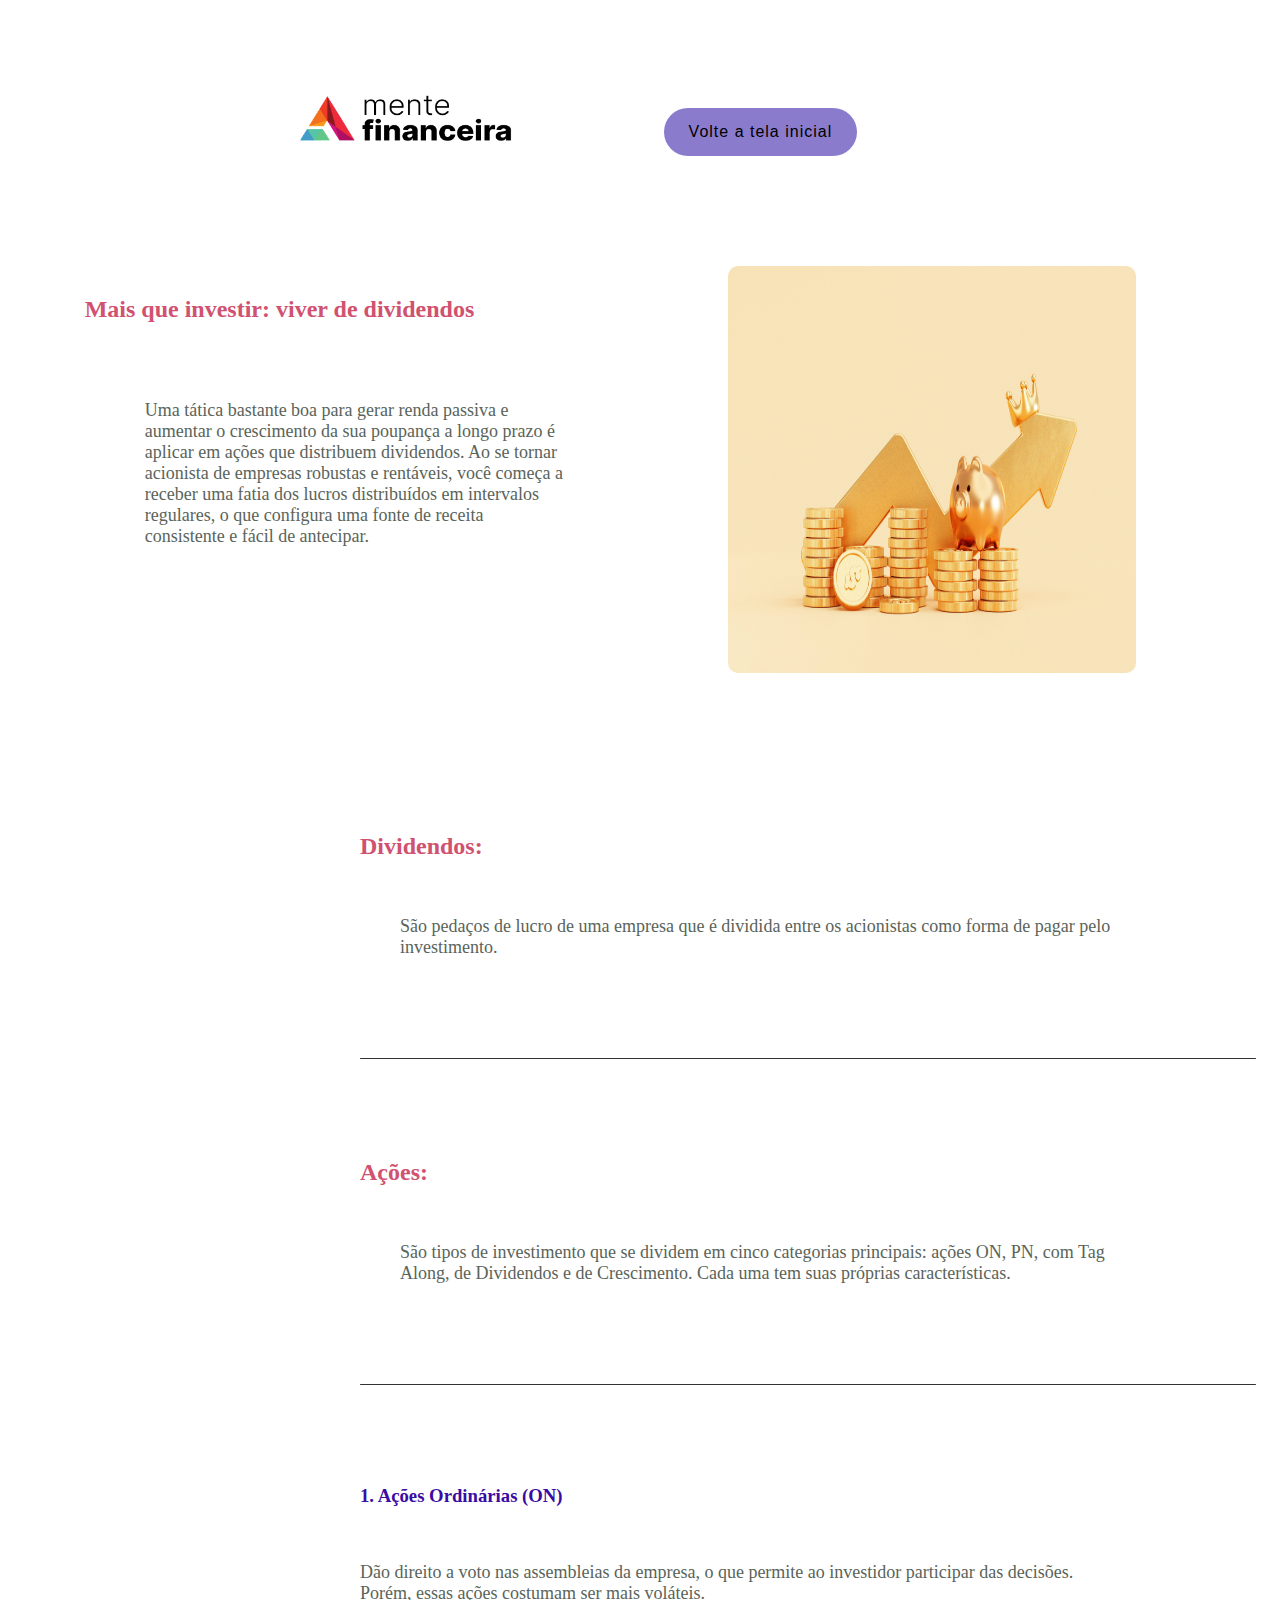
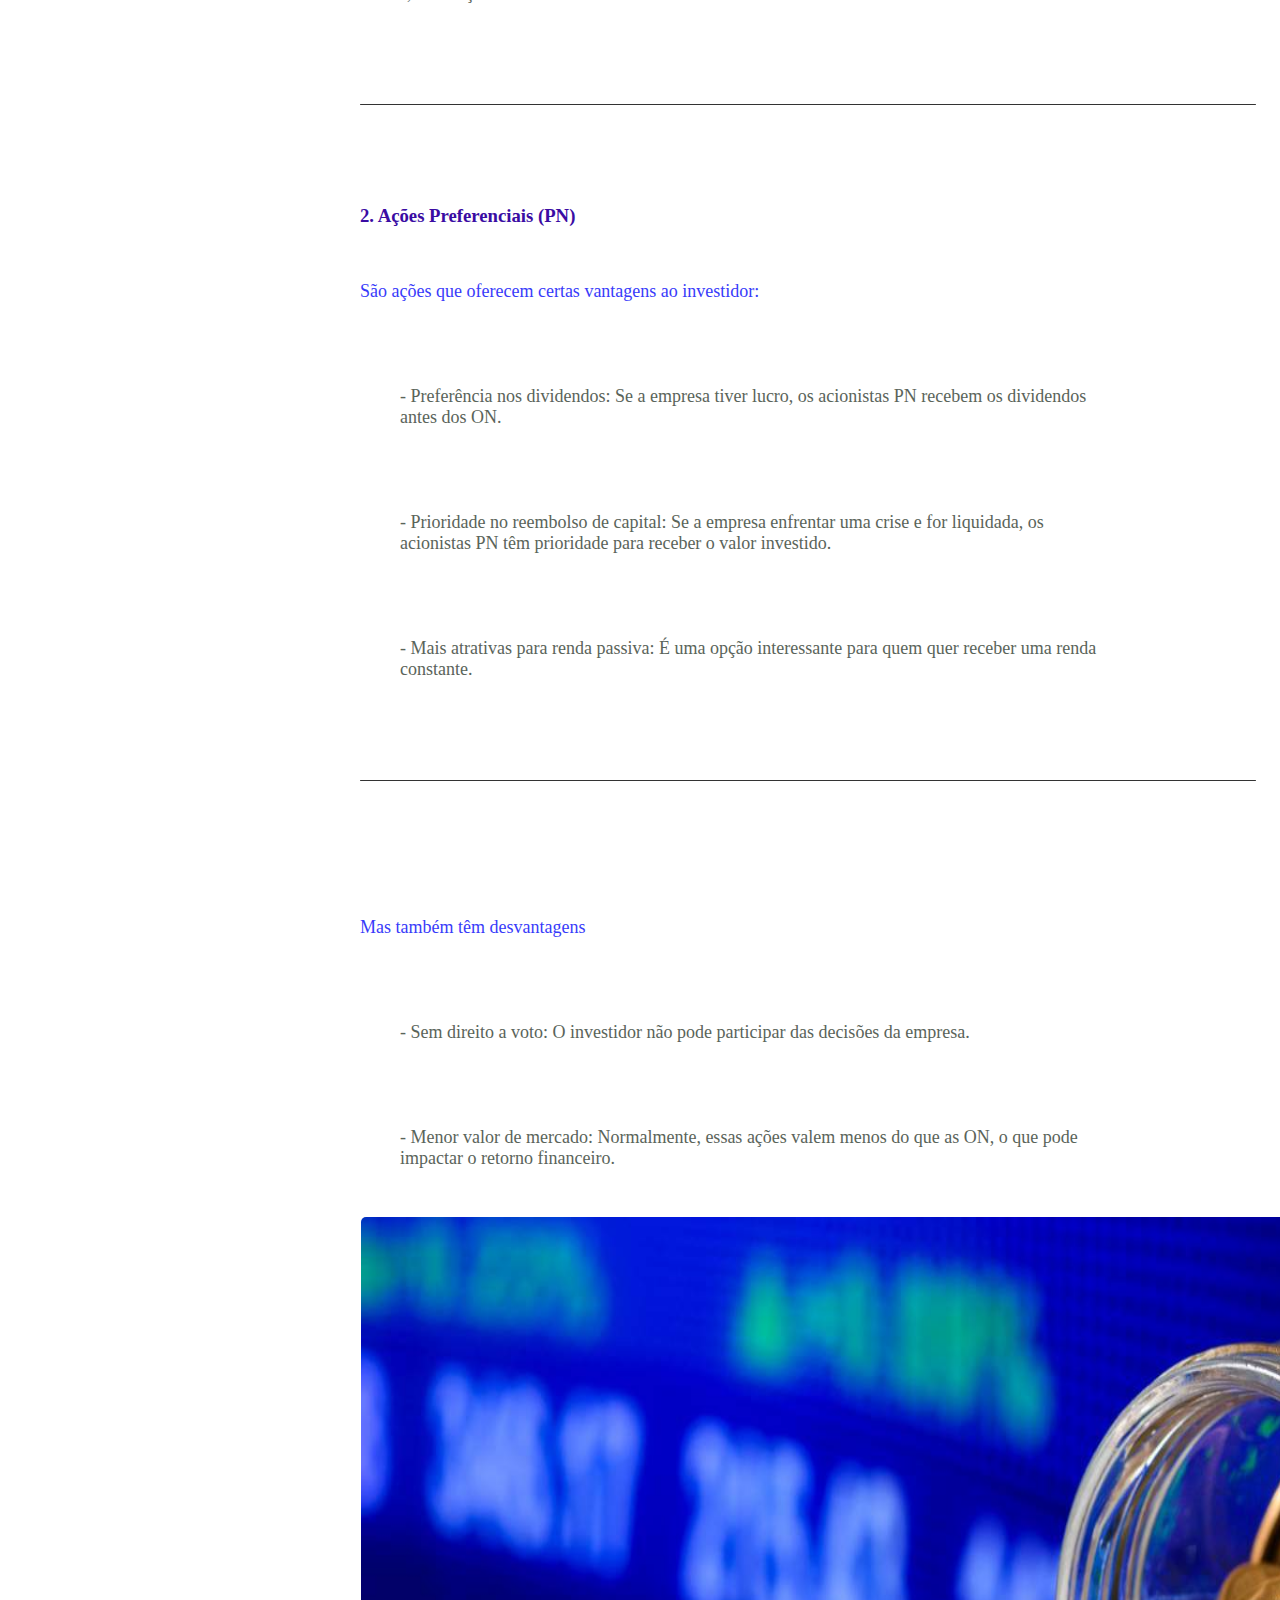
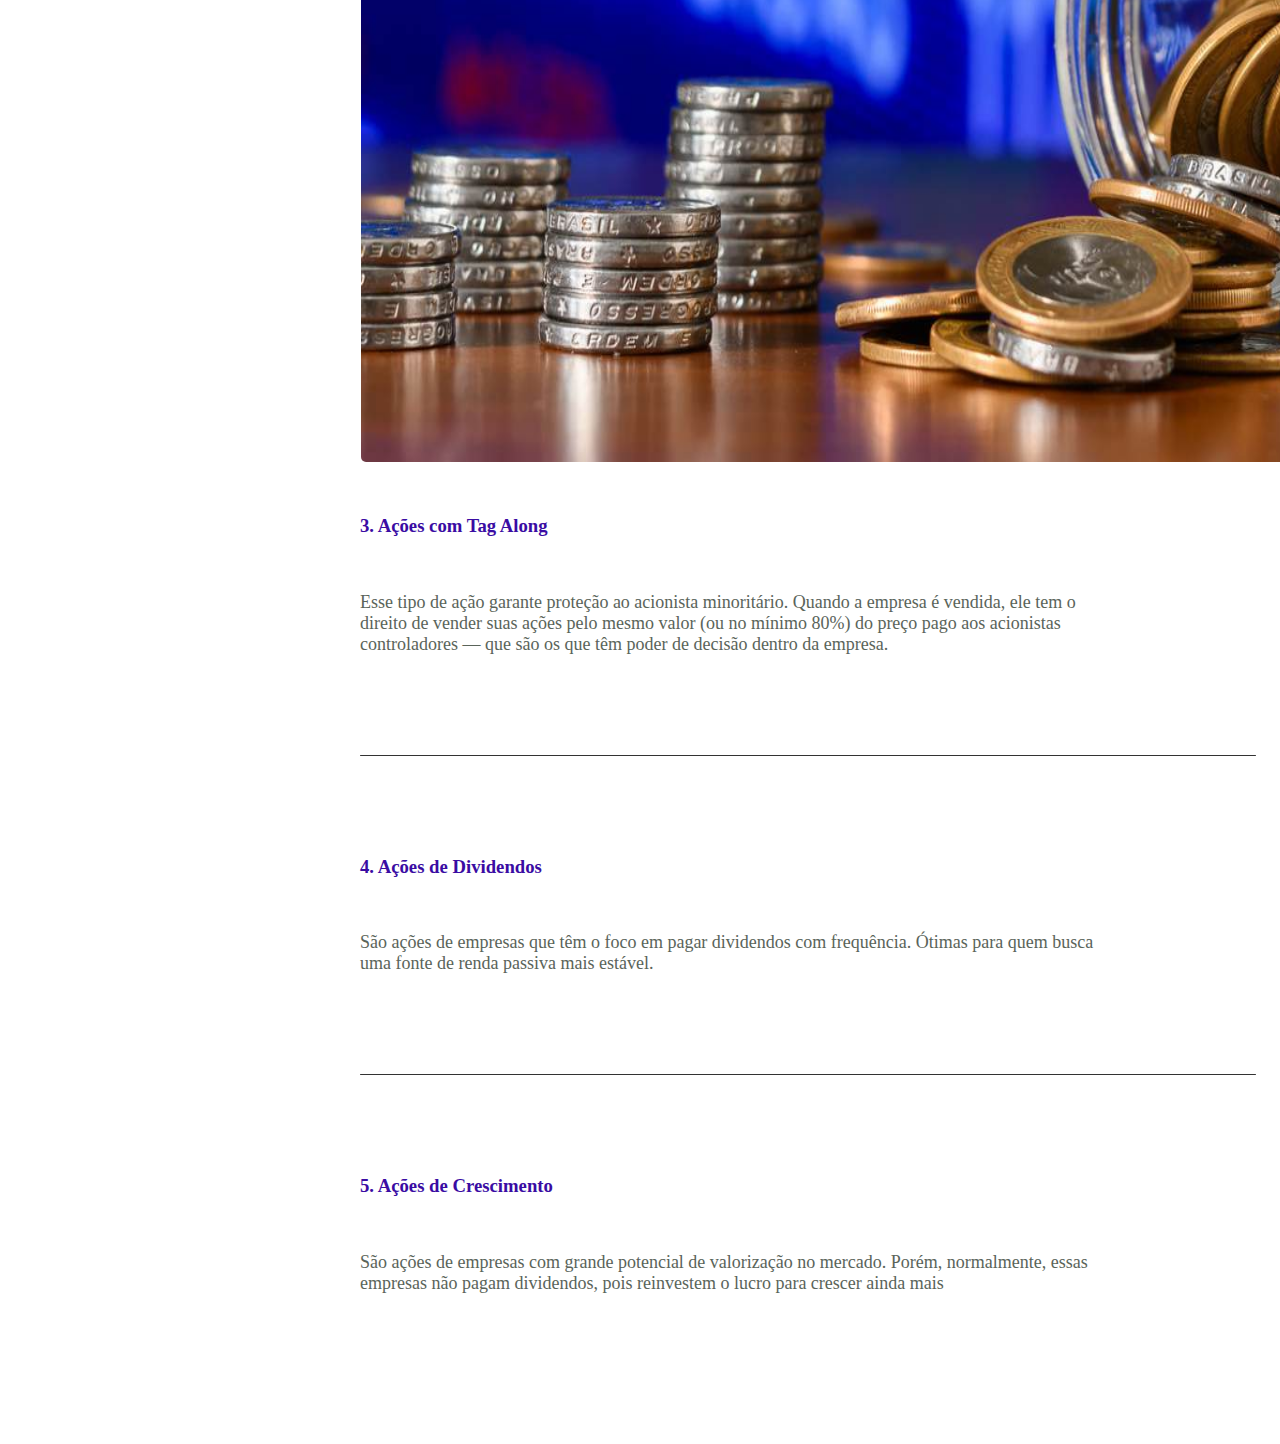
<file: actionAndDividends.html>
<!DOCTYPE html>
<html lang="en">
<head>
  <meta charset="UTF-8">
  <meta name="viewport" content="width=device-width, initial-scale=1.0">
  <title>Educacão Financeira - Ações e Dividendos</title>
  <link rel="stylesheet" href="actionAndDividends.css">
</head>
<body>
  <header>
    <img src="imagens/Group 3.png" alt="Logo" id="logo">
    <div id="menu">
      <div class="buttons">
        <form action="index.html" method="get">
          <button type="submit" id="backButton">Volte a tela inicial</button>
        </form>
    </div>
  </header>

  <div id="introduction">
    <div>
      <h2 id="introductionTitle">Mais que investir: viver de dividendos</h2>
    
        <h4>Uma tática bastante boa para gerar renda passiva
            e aumentar o crescimento da sua poupança a longo
            prazo é aplicar em ações que distribuem dividendos.
            Ao se tornar acionista de empresas robustas e rentáveis,
            você começa a receber uma fatia dos lucros distribuídos
            em intervalos regulares, o que configura uma fonte de
            receita consistente e fácil de antecipar.
        </h4>
    </div>

 
   <img id="introductionIMG" src="imagens/ActionAndDividends.jpg" alt="Educacão financeira">

  </div>

  <div>
    <h2 id="dividends">Dividendos:</h2>
    <ul>
      <li>São pedaços de lucro de uma empresa que é dividida entre os acionistas como forma de pagar pelo investimento.</li>
    </ul>

    <hr>

      <h2 id="actions">Ações:</h2>
      <ul>
      <li>
        São tipos de investimento que se dividem em cinco categorias principais: ações ON, PN, com Tag Along, de Dividendos
        e de Crescimento. Cada uma tem suas próprias características.
      </li>
    </ul>
    
      <hr>

      <h3>1. Ações Ordinárias (ON)</h3> 
      <li>Dão direito a voto nas assembleias da empresa, o que permite ao investidor participar das decisões. Porém, essas ações costumam ser mais voláteis.</li>

      <hr>

      <h3>2. Ações Preferenciais (PN)</h3>
      <li class="action">São ações que oferecem certas vantagens ao investidor:</li>
      <ul>
        <li>- Preferência nos dividendos: Se a empresa tiver lucro, os acionistas PN recebem os dividendos antes dos ON.</li>

        <li>- Prioridade no reembolso de capital: Se a empresa enfrentar uma crise e for liquidada, os acionistas PN têm prioridade para receber o valor investido.</li>

        <li>- Mais atrativas para renda passiva: É uma opção interessante para quem quer receber uma renda constante.</li>
      </ul>

      <hr>

      <li class="action">Mas também têm desvantagens</li>
      <ul>
        <li>- Sem direito a voto: O investidor não pode participar das decisões da empresa.</li>

        <li>- Menor valor de mercado: Normalmente, essas ações valem menos do que as ON, o que pode impactar o retorno financeiro.</li>
      </ul>

          <img id="contentIMG" src="imagens/ActionAndDividends2.jpg" alt="Pague as dívidas">
        
      <h3>3. Ações com Tag Along</h3>
      <li>Esse tipo de ação garante proteção ao acionista minoritário. Quando a empresa é vendida, ele tem o direito de vender
          suas ações pelo mesmo valor (ou no mínimo 80%) do preço pago aos acionistas controladores — que são os que têm poder
          de decisão dentro da empresa.</li>

          <hr>

        <h3>4. Ações de Dividendos</h3>
        <li>São ações de empresas que têm o foco em pagar dividendos com frequência. Ótimas para quem busca uma fonte de renda
            passiva mais estável.</li>

            <hr>

        <h3>5. Ações de Crescimento</h3>
        <li>São ações de empresas com grande potencial de valorização no mercado. Porém, normalmente, essas empresas não pagam dividendos,
            pois reinvestem o lucro para crescer ainda mais</li>
  </div>
</body>
</html>
</file>
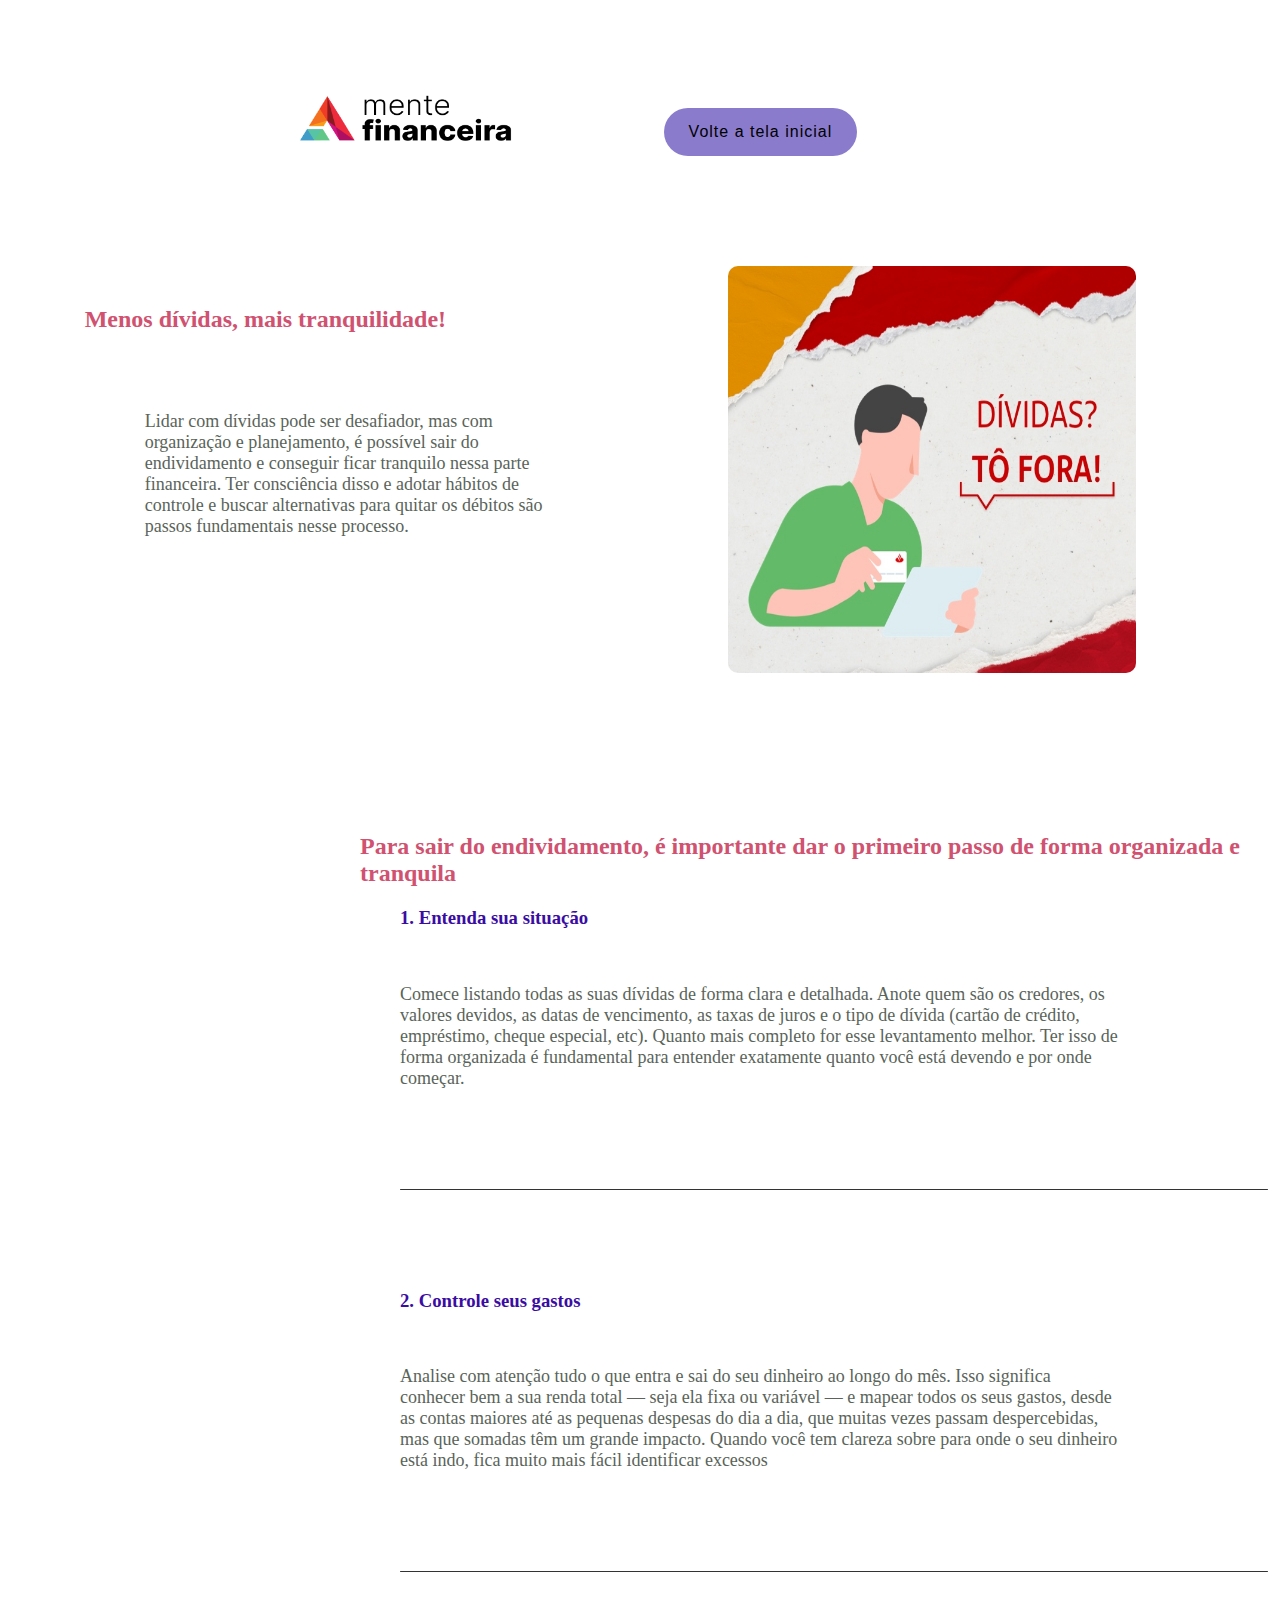
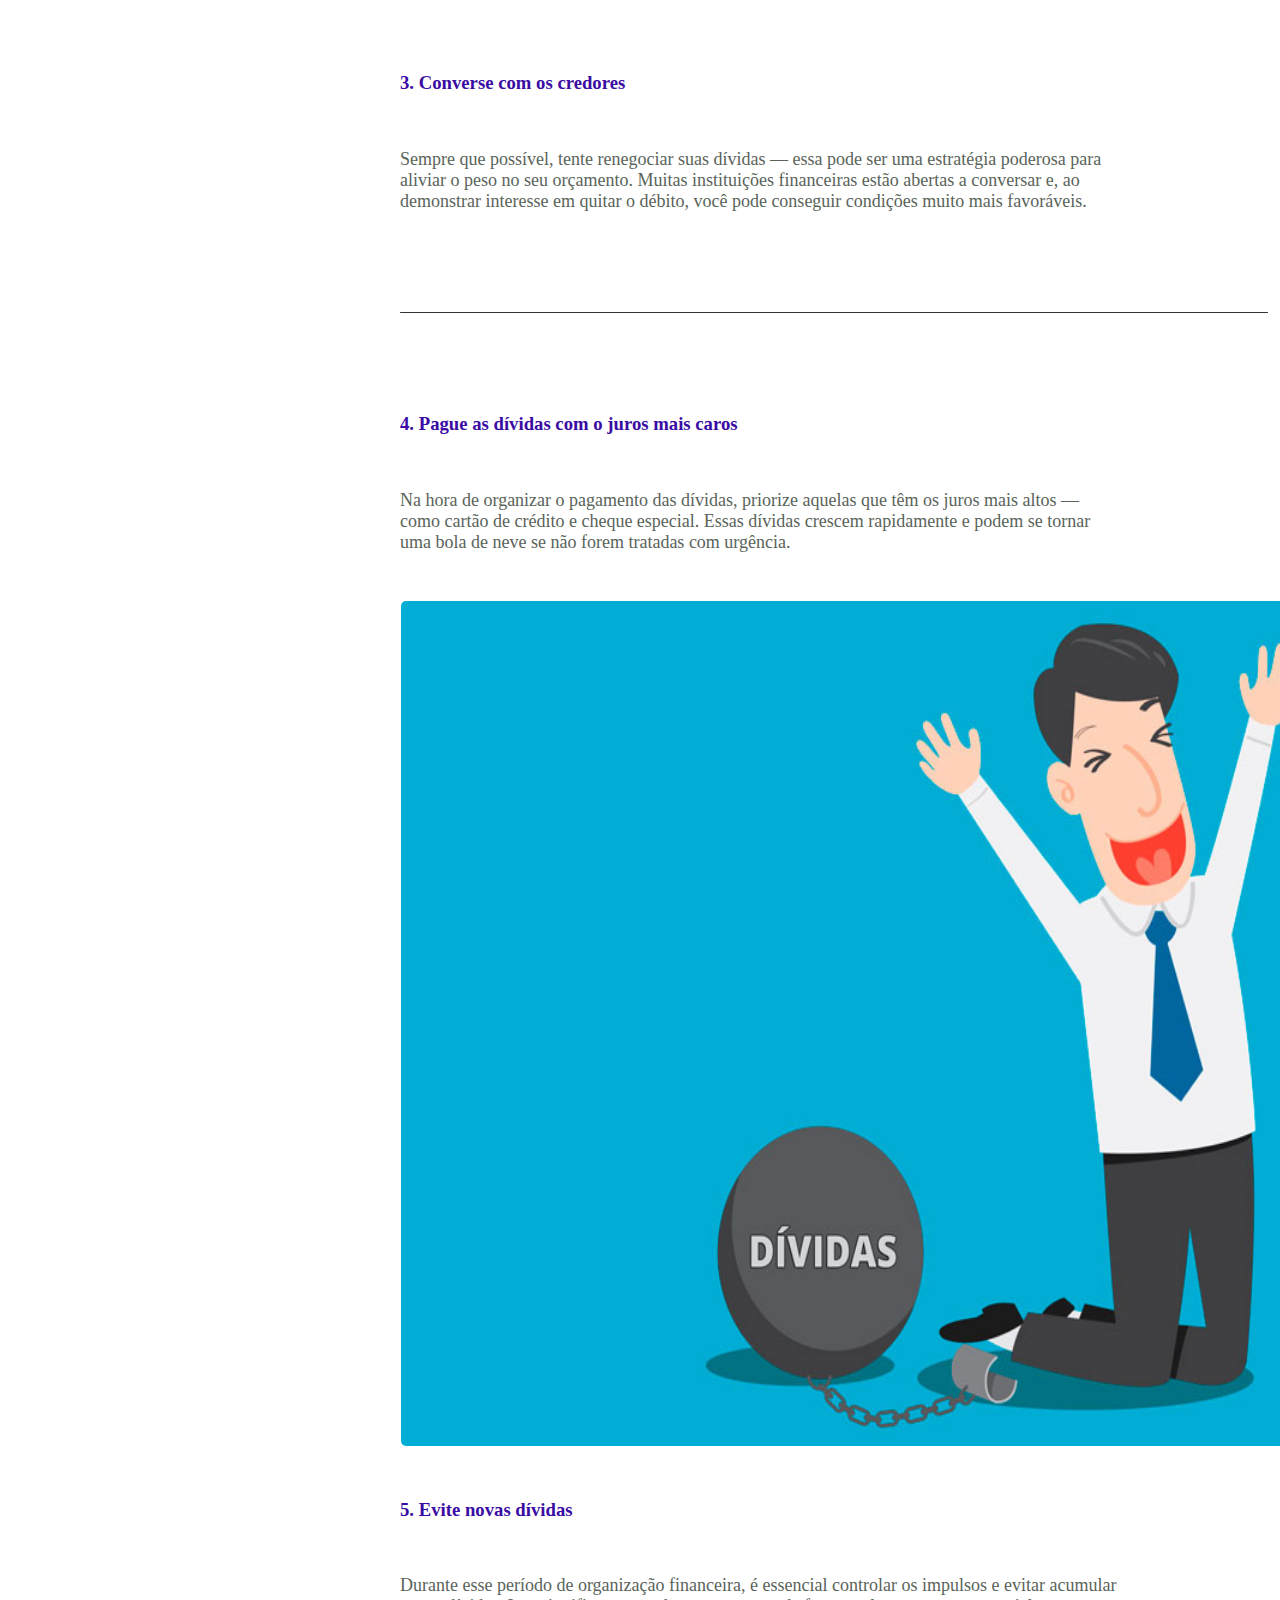
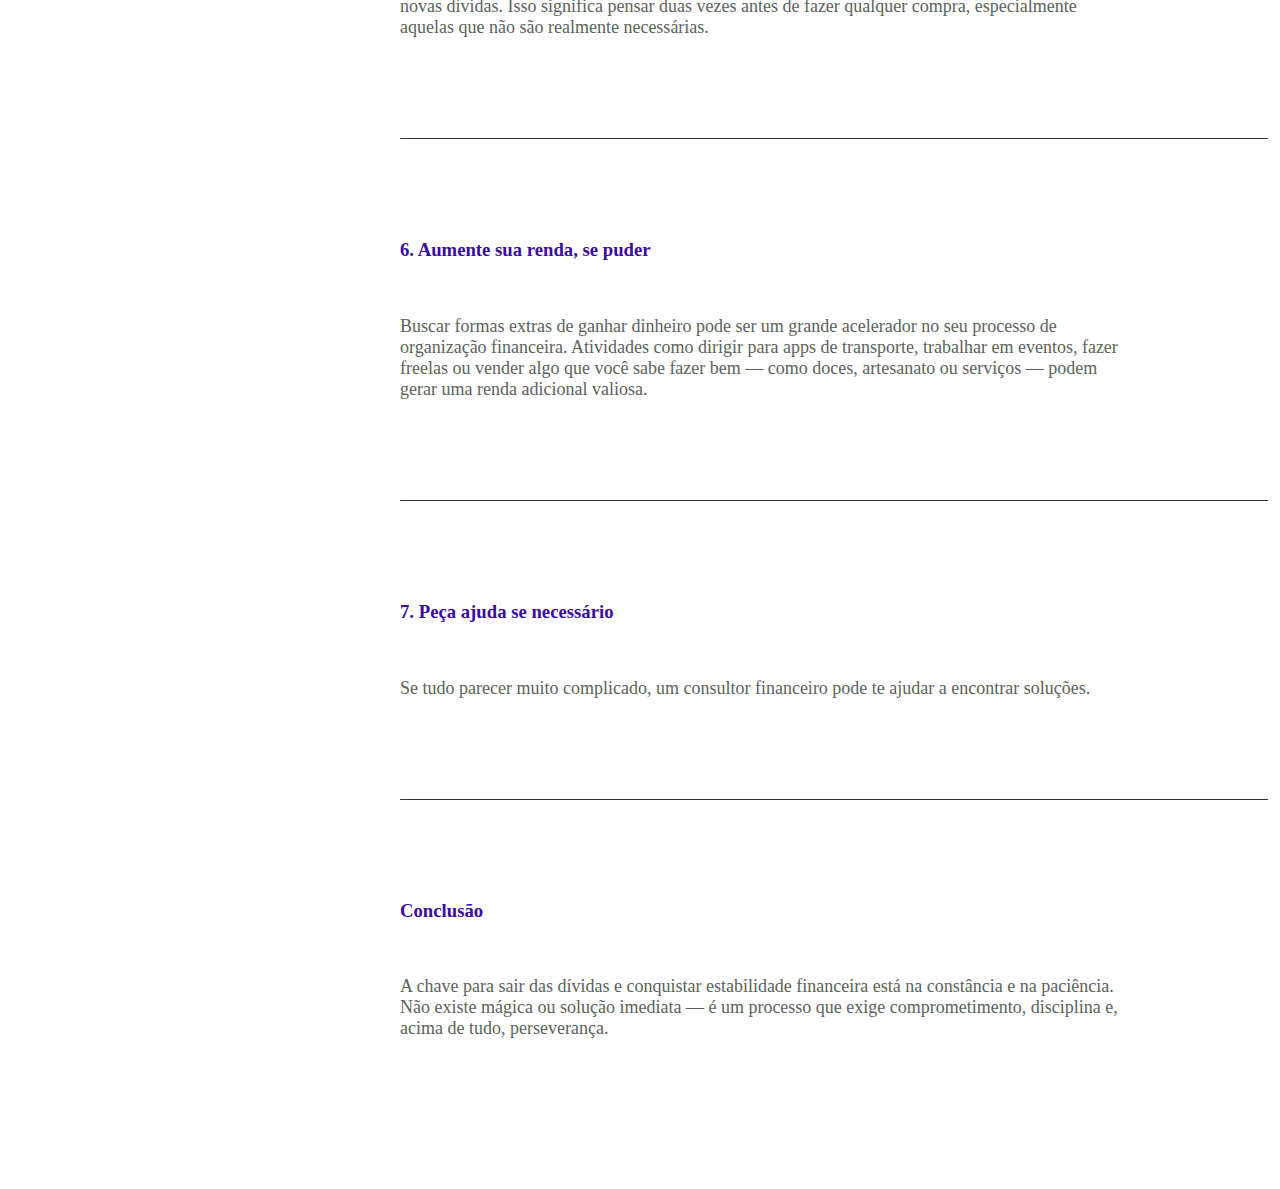
<file: dívidas.html>
<!DOCTYPE html>
<html lang="en">
<head>
  <meta charset="UTF-8">
  <meta name="viewport" content="width=device-width, initial-scale=1.0">
  <title>Educacão Financeira - Saia das dívidas</title>
  <link rel="stylesheet" href="dívidas.css">
</head>
<body>
  <header>
    <img src="imagens/Group 3.png" alt="Logo" id="logo">
    <div id="menu">
      <div class="buttons">
        <form action="index.html" method="get">
          <button type="submit" id="backButton">Volte a tela inicial</button>
        </form>
    </div>
  </header>

  <div id="introduction">
    <div>
      <h2 id="introductionTitle">Menos dívidas, mais tranquilidade!</h2>
    
        <h4>Lidar com dívidas pode ser desafiador, mas com organização e planejamento, 
            é possível sair do endividamento e conseguir ficar tranquilo nessa parte financeira.
            Ter consciência disso e adotar hábitos de controle e buscar alternativas
            para quitar os débitos são passos fundamentais nesse processo.
        </h4>
    </div>

 
   <img id="introductionIMG" src="imagens/IMG - Dívidas.jpg" alt="Educacão financeira">
  </div>

  <div>
    <h2 id="dívidas">Para sair do endividamento, é importante dar o primeiro passo de forma organizada e tranquila</h2>
    <ul>
      <h3>1. Entenda sua situação</h3>
      <li>Comece listando todas as suas dívidas de forma clara e detalhada. Anote quem são os credores, os valores devidos,
          as datas de vencimento, as taxas de juros e o tipo de dívida (cartão de crédito, empréstimo, cheque especial, etc).
          Quanto mais completo for esse levantamento melhor. Ter isso de forma organizada é fundamental para entender exatamente
          quanto você está devendo e por onde começar.</li>

      <hr>

      <h3>2. Controle seus gastos</h3> 
      <li>Analise com atenção tudo o que entra e sai do seu dinheiro ao longo do mês. Isso significa conhecer bem a sua renda total
          — seja ela fixa ou variável — e mapear todos os seus gastos, desde as contas maiores até as pequenas despesas do dia a dia,
          que muitas vezes passam despercebidas, mas que somadas têm um grande impacto. Quando você tem clareza sobre para onde o seu
          dinheiro está indo, fica muito mais fácil identificar excessos

      </li>

      <hr>

      <h3>3. Converse com os credores</h3> 
      <li>Sempre que possível, tente renegociar suas dívidas — essa pode ser uma estratégia poderosa para aliviar o peso no seu orçamento.
          Muitas instituições financeiras estão abertas a conversar e, ao demonstrar interesse em quitar o débito, você pode conseguir condições muito mais favoráveis.</li>

          <hr>

      <h3>4. Pague as dívidas com o juros mais caros</h3>
      <li>Na hora de organizar o pagamento das dívidas, priorize aquelas que têm os juros mais altos — como cartão de crédito e cheque
          especial. Essas dívidas crescem rapidamente e podem se tornar uma bola de neve se não forem tratadas com urgência.</li>

          <img id="contentIMG" src="imagens/IMG - Dívidas2.jpg" alt="Pague as dívidas">
        
      <h3>5. Evite novas dívidas</h3>
      <li>Durante esse período de organização financeira, é essencial controlar os impulsos e evitar acumular novas dívidas.
          Isso significa pensar duas vezes antes de fazer qualquer compra, especialmente aquelas que não são realmente necessárias. </li>

          <hr>

        <h3>6. Aumente sua renda, se puder</h3>
        <li>Buscar formas extras de ganhar dinheiro pode ser um grande acelerador no seu processo de organização financeira.
            Atividades como dirigir para apps de transporte, trabalhar em eventos, fazer freelas ou vender algo que você sabe
            fazer bem — como doces, artesanato ou serviços — podem gerar uma renda adicional valiosa.</li>

            <hr>

        <h3>7. Peça ajuda se necessário</h3>
        <li>Se tudo parecer muito complicado, um consultor financeiro pode te ajudar a encontrar soluções.</li>

        <hr>
        
        <h3 id="conclusion">Conclusão</h3>
        <li>A chave para sair das dívidas e conquistar estabilidade financeira está na constância e na paciência.
            Não existe mágica ou solução imediata — é um processo que exige comprometimento, disciplina e, acima de tudo,
            perseverança.</li>
    </ul>
  </div>
</body>
</html>
</file>
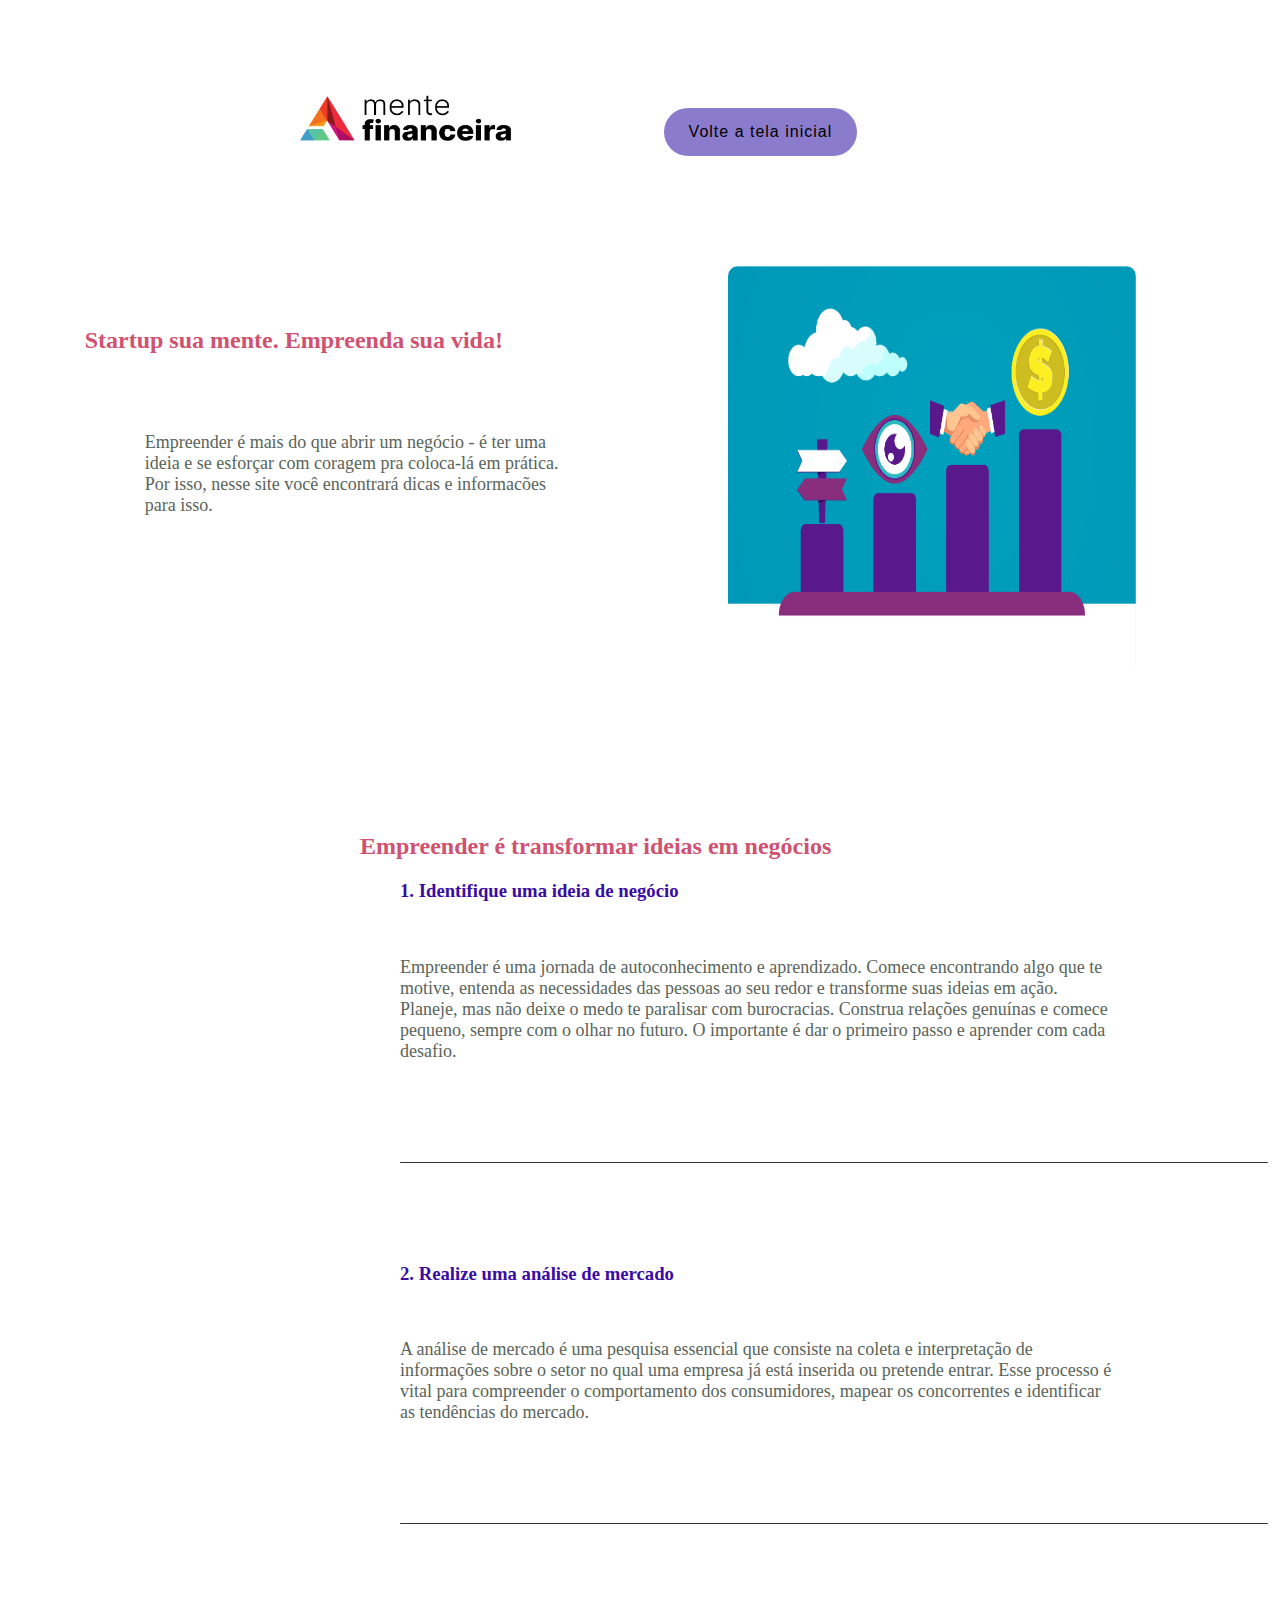
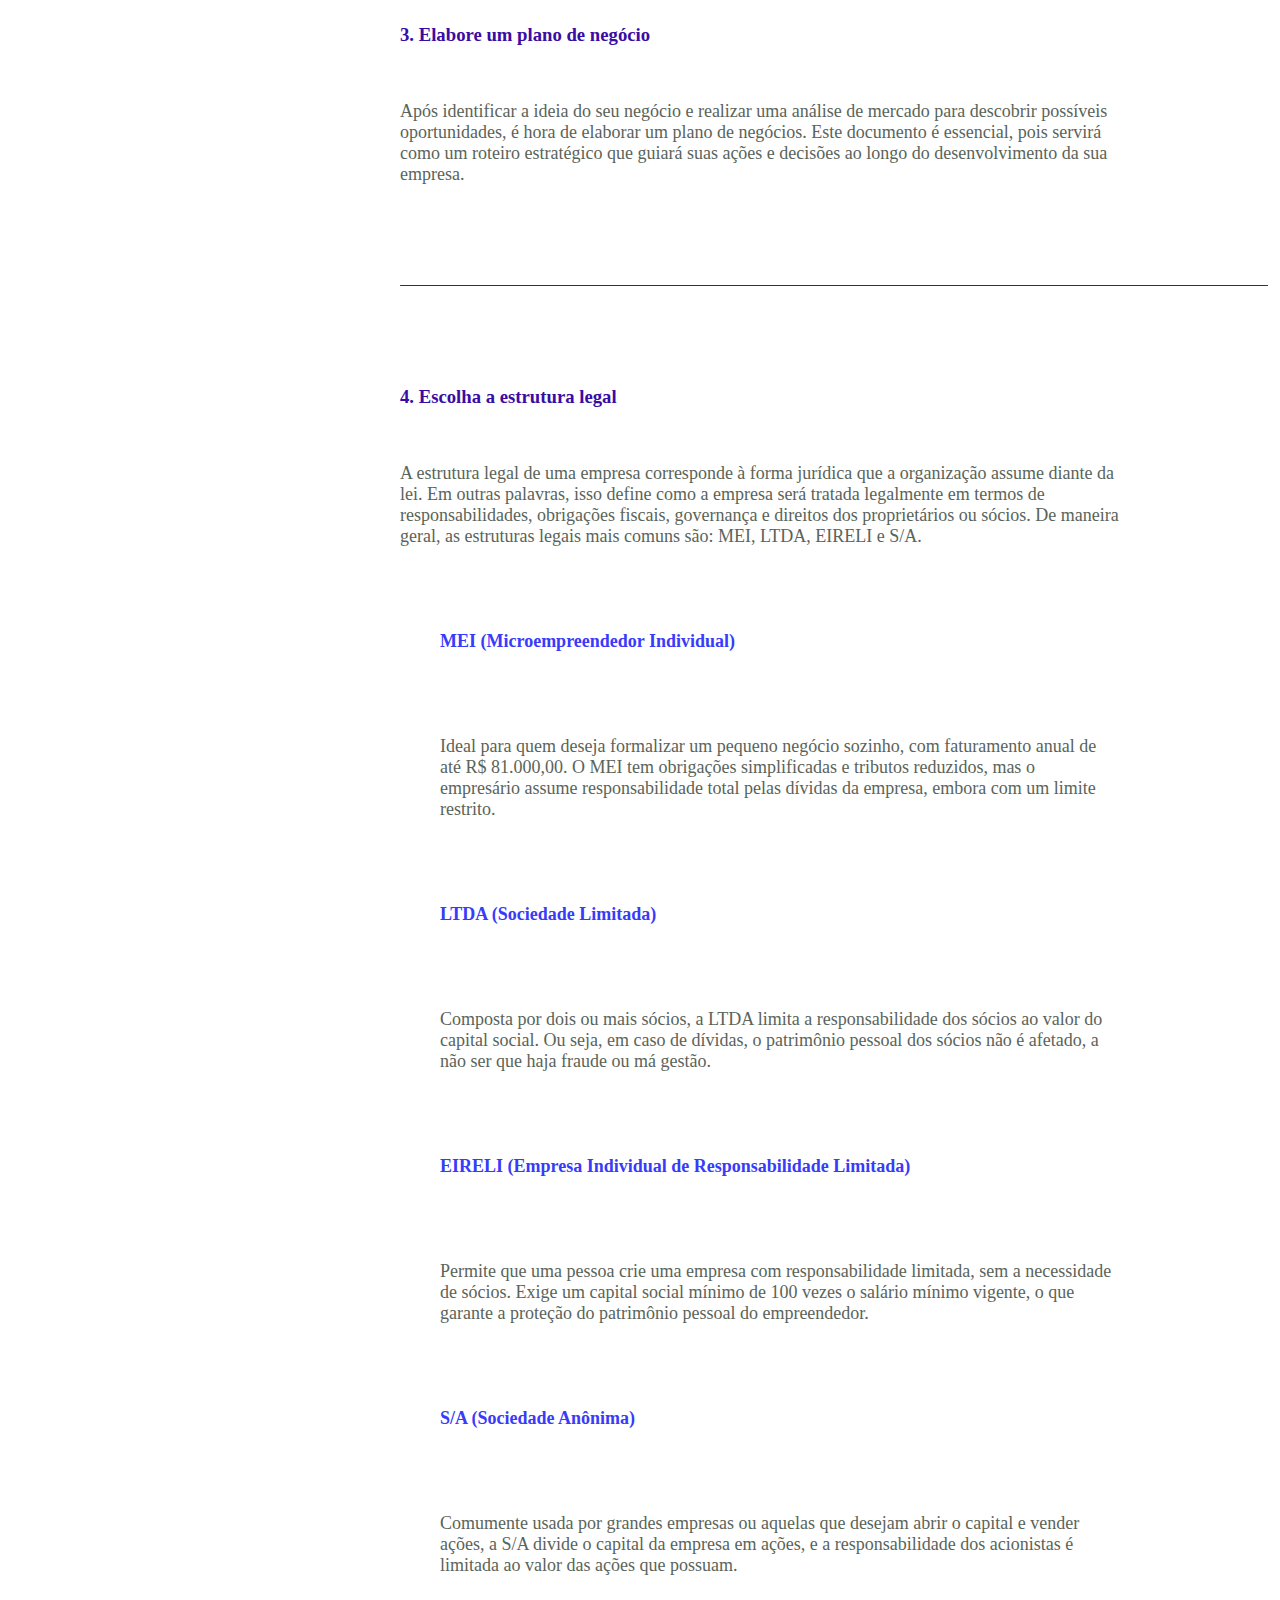
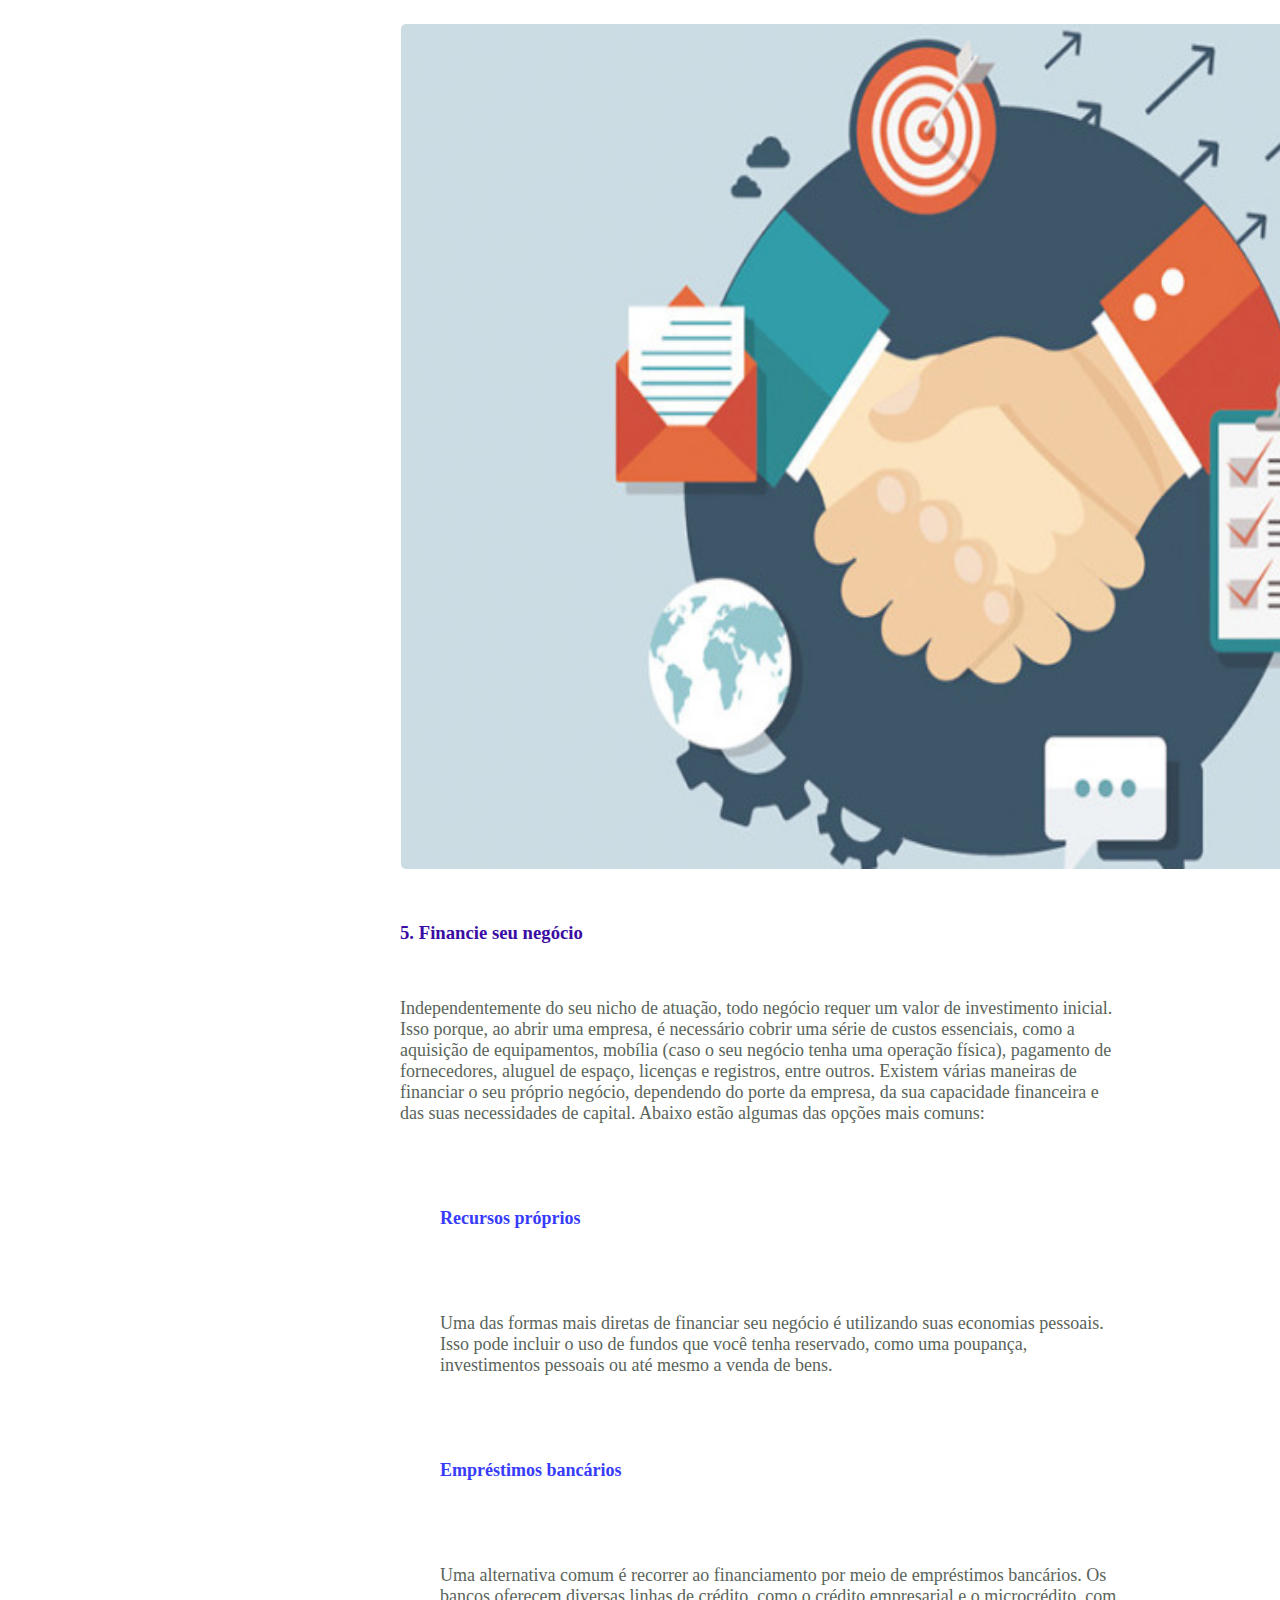
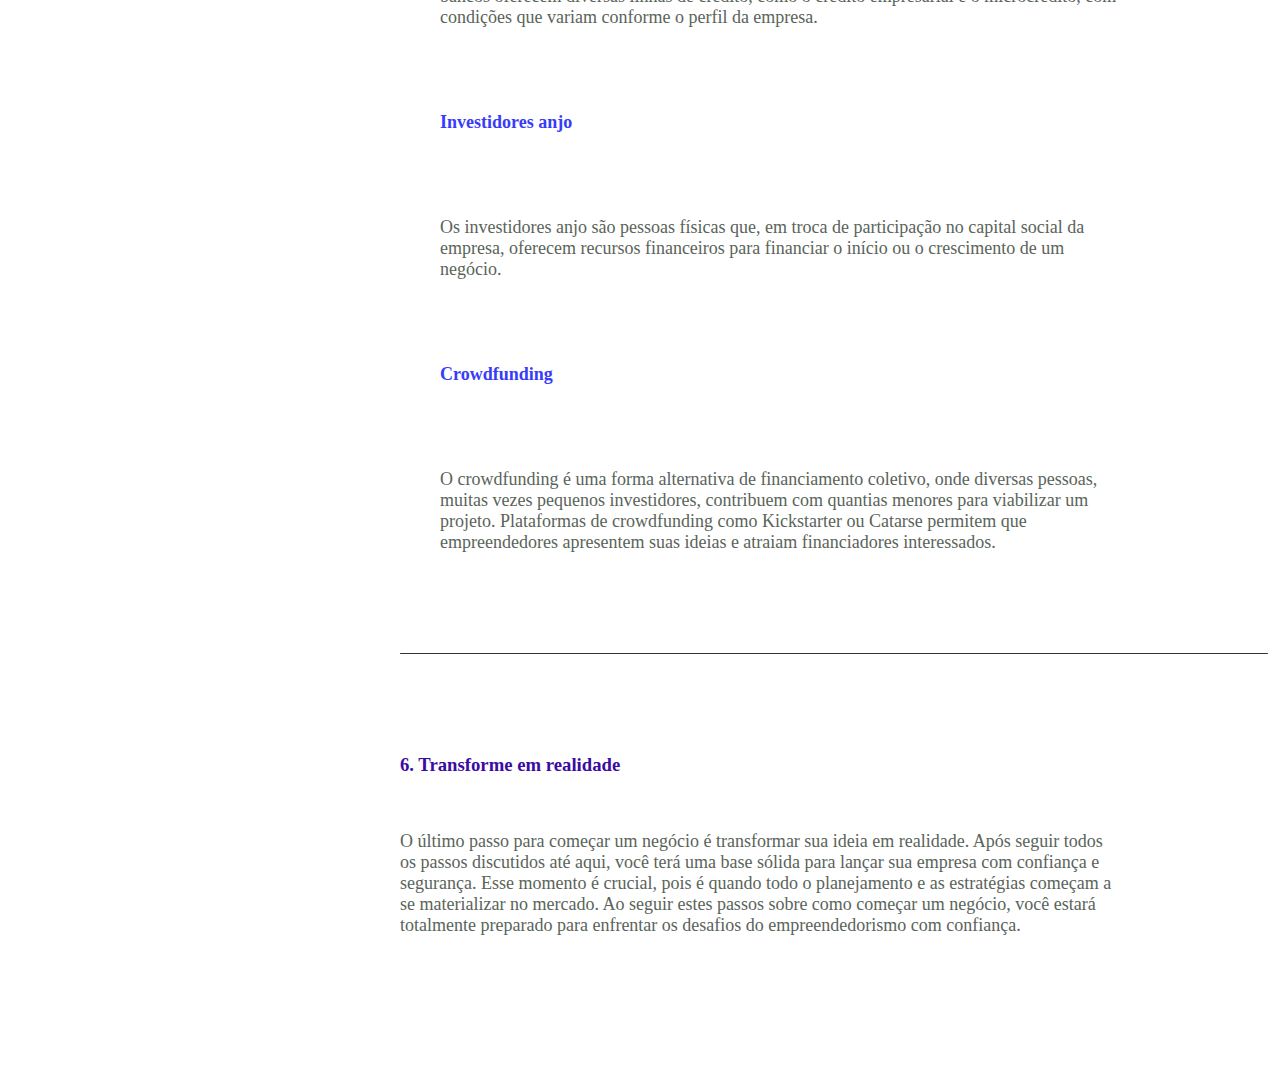
<file: enterprise.html>
<!DOCTYPE html>
<html lang="en">
<head>
  <meta charset="UTF-8">
  <meta name="viewport" content="width=device-width, initial-scale=1.0">
  <title>Educacão Financeira - Empreender</title>
  <link rel="stylesheet" href="enterprise.css">
</head>
<body>
  <header>
    <img src="imagens/Group 3.png" alt="Logo" id="logo">
    <div id="menu">
      <div class="buttons">
        <form action="index.html" method="get">
          <button type="submit" id="backButton">Volte a tela inicial</button>
        </form>
    </div>
  </header>

  <div id="introduction">
    <div>
      <h2 id="introductionTitle">Startup sua mente. Empreenda sua vida!</h2>
    
        <h4>
          Empreender é mais do que abrir um negócio - é ter uma ideia e se esforçar com coragem
          pra coloca-lá em prática. Por isso, nesse site você encontrará dicas e informacões para
          isso.
        </h4>
    </div>

 
   <img id="introductionIMG" src="imagens/Enterprise - IMG2.jpg" alt="Educacão financeira">
  </div>

  <div>
    <h2 id="enterprise">Empreender é transformar ideias em negócios</h2>
    <ul>
      <h3>1. Identifique uma ideia de negócio</h3>
      <li>Empreender é uma jornada de autoconhecimento e aprendizado. Comece encontrando algo que te motive,
          entenda as necessidades das pessoas ao seu redor e transforme suas ideias em ação. Planeje, mas não
          deixe o medo te paralisar com burocracias. Construa relações genuínas e comece pequeno, sempre com o
          olhar no futuro. O importante é dar o primeiro passo e aprender com cada desafio.</li>

      <hr>

      <h3>2. Realize uma análise de mercado</h3> 
      <li>A análise de mercado é uma pesquisa essencial que consiste na coleta e interpretação de informações sobre
          o setor no qual uma empresa já está inserida ou pretende entrar. Esse processo é vital para compreender o
          comportamento dos consumidores, mapear os concorrentes e identificar as tendências do mercado.</li>

      <hr>

      <h3>3. Elabore um plano de negócio</h3> 
      <li>Após identificar a ideia do seu negócio e realizar uma análise de mercado para descobrir possíveis oportunidades,
          é hora de elaborar um plano de negócios. Este documento é essencial, pois servirá como um roteiro estratégico que
          guiará suas ações e decisões ao longo do desenvolvimento da sua empresa.</li>

      <hr>

      <h3>4. Escolha a estrutura legal</h3>
      <li>A estrutura legal de uma empresa corresponde à forma jurídica que a organização assume diante da lei.
          Em outras palavras, isso define como a empresa será tratada legalmente em termos de responsabilidades,
          obrigações fiscais, governança e direitos dos proprietários ou sócios. De maneira geral, as estruturas
          legais mais comuns são: MEI, LTDA, EIRELI e S/A.</li>
      <ul>
        <h4 class="SubTítulo">MEI (Microempreendedor Individual)</h4>
        <li>Ideal para quem deseja formalizar um pequeno negócio sozinho, com faturamento anual de até R$ 81.000,00.
            O MEI tem obrigações simplificadas e tributos reduzidos, mas o empresário assume responsabilidade total
            pelas dívidas da empresa, embora com um limite restrito.</li>

        <h4 class="SubTítulo">LTDA (Sociedade Limitada)</h4>
        <li>Composta por dois ou mais sócios, a LTDA limita a responsabilidade dos sócios ao valor do capital social.
            Ou seja, em caso de dívidas, o patrimônio pessoal dos sócios não é afetado, a não ser que haja fraude ou
            má gestão.</li>

        <h4 class="SubTítulo">EIRELI (Empresa Individual de Responsabilidade Limitada)</h4>
        <li>Permite que uma pessoa crie uma empresa com responsabilidade limitada, sem a necessidade de sócios.
            Exige um capital social mínimo de 100 vezes o salário mínimo vigente, o que garante a proteção do
            patrimônio pessoal do empreendedor.</li>

        <h4 class="SubTítulo">S/A (Sociedade Anônima)</h4>
        <li>Comumente usada por grandes empresas ou aquelas que desejam abrir o capital e vender ações, a S/A
            divide o capital da empresa em ações, e a responsabilidade dos acionistas é limitada ao valor das
            ações que possuam.</li>
      </ul>

          <img id="contentIMG" src="imagens/IMG - Enterprise.jpeg" alt="Empreenda">
        
      <h3>5. Financie seu negócio</h3>
      <li>Independentemente do seu nicho de atuação, todo negócio requer um valor de investimento inicial. Isso
          porque, ao abrir uma empresa, é necessário cobrir uma série de custos essenciais, como a aquisição de
          equipamentos, mobília (caso o seu negócio tenha uma operação física), pagamento de fornecedores, aluguel
          de espaço, licenças e registros, entre outros.  Existem várias maneiras de financiar o seu próprio negócio,
          dependendo do porte da empresa, da sua capacidade financeira e das suas necessidades de capital. Abaixo estão
          algumas das opções mais comuns:</li>
      <ul>
        <h4 class="SubTítulo">Recursos próprios</h4>
        <li>Uma das formas mais diretas de financiar seu negócio é utilizando suas economias pessoais. Isso pode incluir
            o uso de fundos que você tenha reservado, como uma poupança, investimentos pessoais ou até mesmo a venda de bens.</li>

        <h4 class="SubTítulo">Empréstimos bancários</h4>
        <li>Uma alternativa comum é recorrer ao financiamento por meio de empréstimos bancários. Os bancos oferecem diversas
            linhas de crédito, como o crédito empresarial e o microcrédito, com condições que variam conforme o perfil da empresa.</li>

        <h4 class="SubTítulo">Investidores anjo</h4>
        <li>Os investidores anjo são pessoas físicas que, em troca de participação no capital social da empresa, oferecem recursos
            financeiros para financiar o início ou o crescimento de um negócio.</li>

        <h4 class="SubTítulo">Crowdfunding</h4>
        <li>O crowdfunding é uma forma alternativa de financiamento coletivo, onde diversas pessoas, muitas vezes pequenos investidores,
            contribuem com quantias menores para viabilizar um projeto. Plataformas de crowdfunding como Kickstarter ou Catarse permitem
            que empreendedores apresentem suas ideias e atraiam financiadores interessados.</li>
      </ul>

      <hr>

      <h3>6. Transforme em realidade</h3>
      <li>O último passo para começar um negócio é transformar sua ideia em realidade. Após seguir todos os passos discutidos até aqui,
         você terá uma base sólida para lançar sua empresa com confiança e segurança. Esse momento é crucial, pois é quando todo o planejamento
         e as estratégias começam a se materializar no mercado. Ao seguir estes passos sobre como começar um negócio, você estará totalmente
         preparado para enfrentar os desafios do empreendedorismo com confiança.</li>
    </ul>
  </div>
</body>
</html>
</body>
</html>
</file>
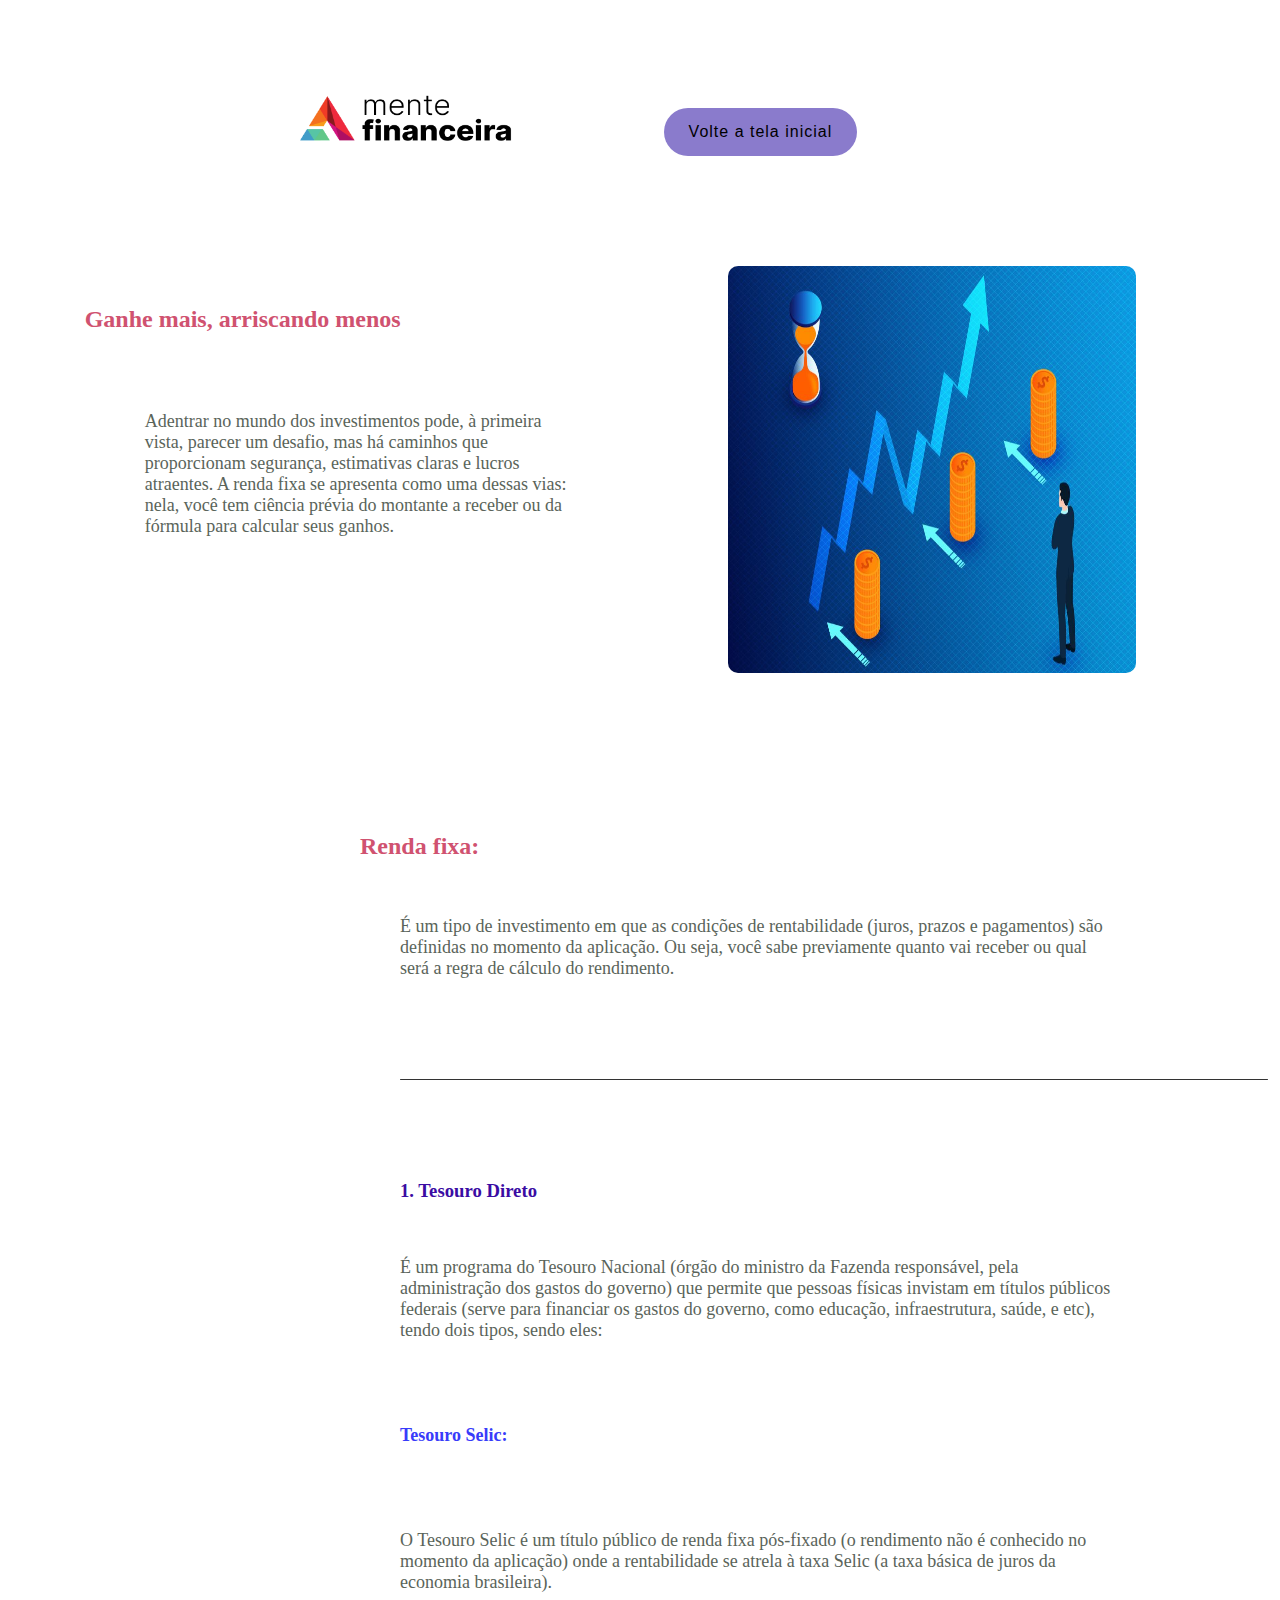
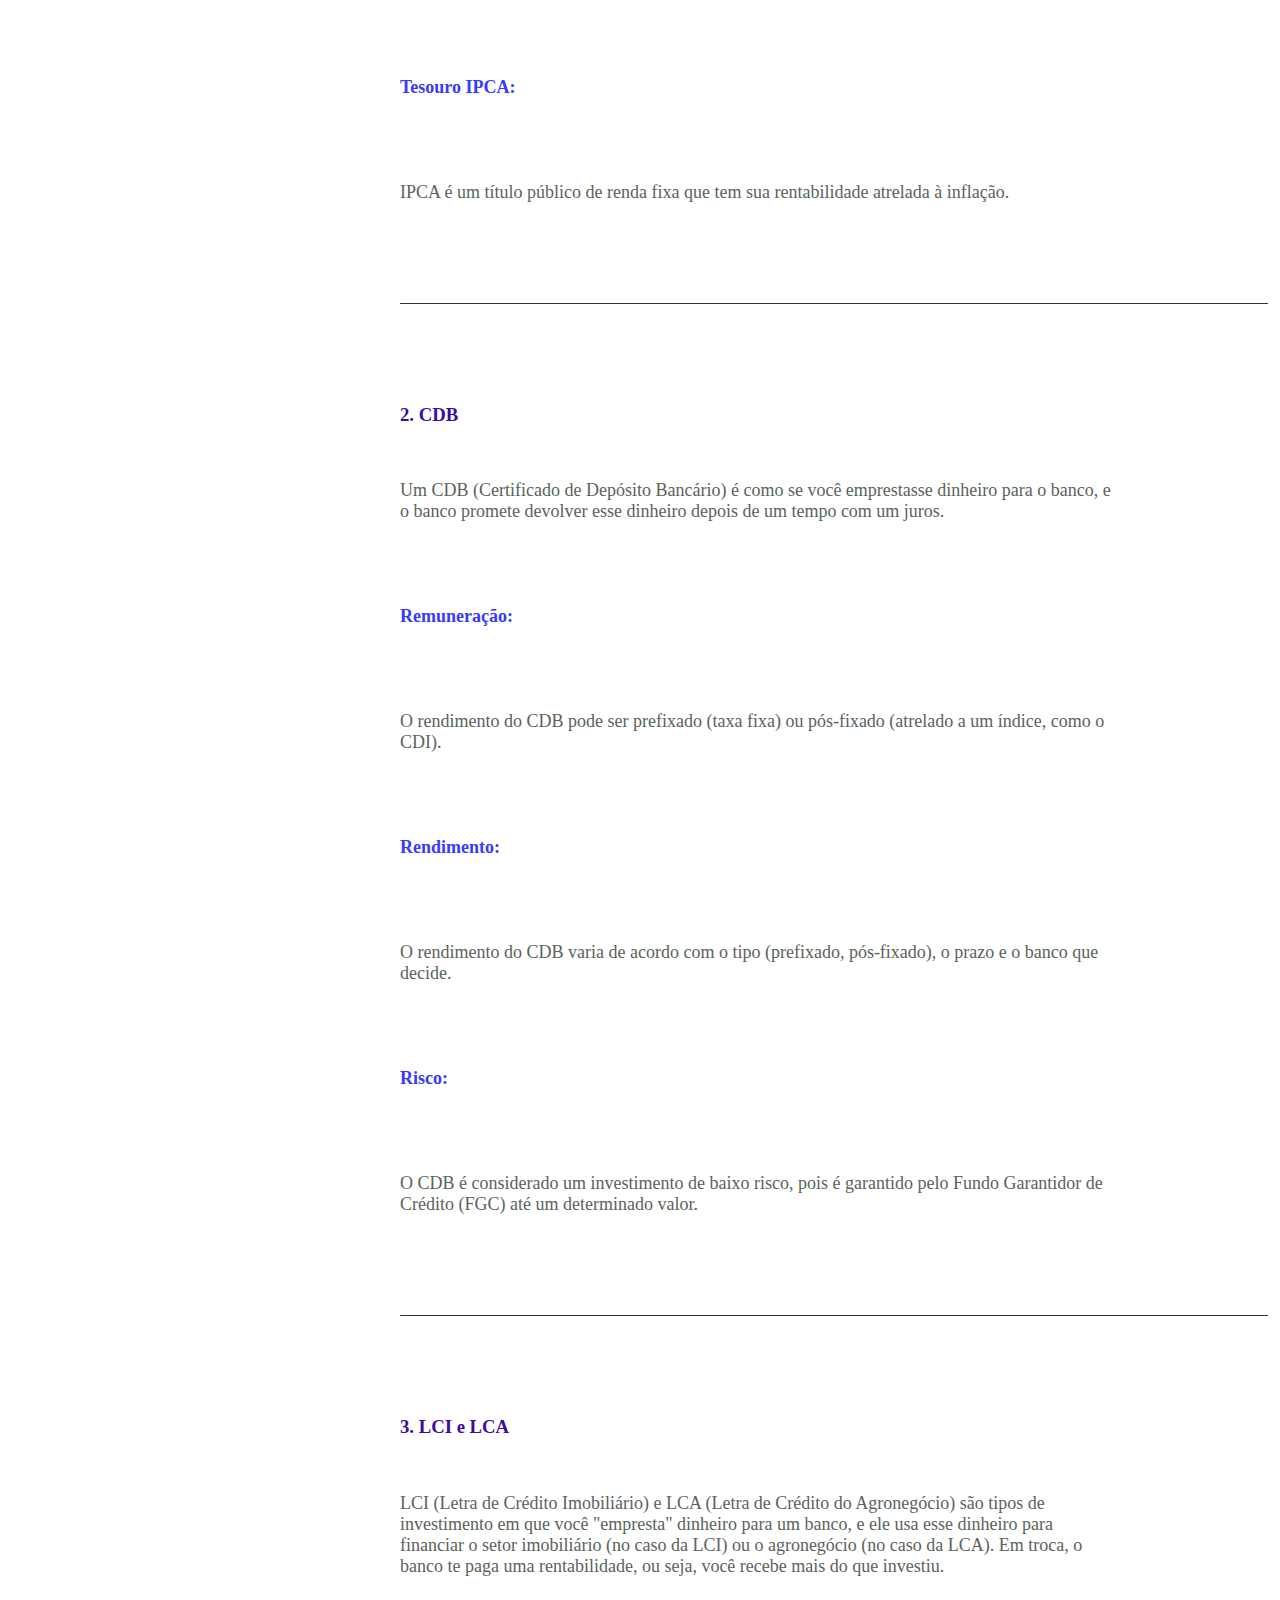
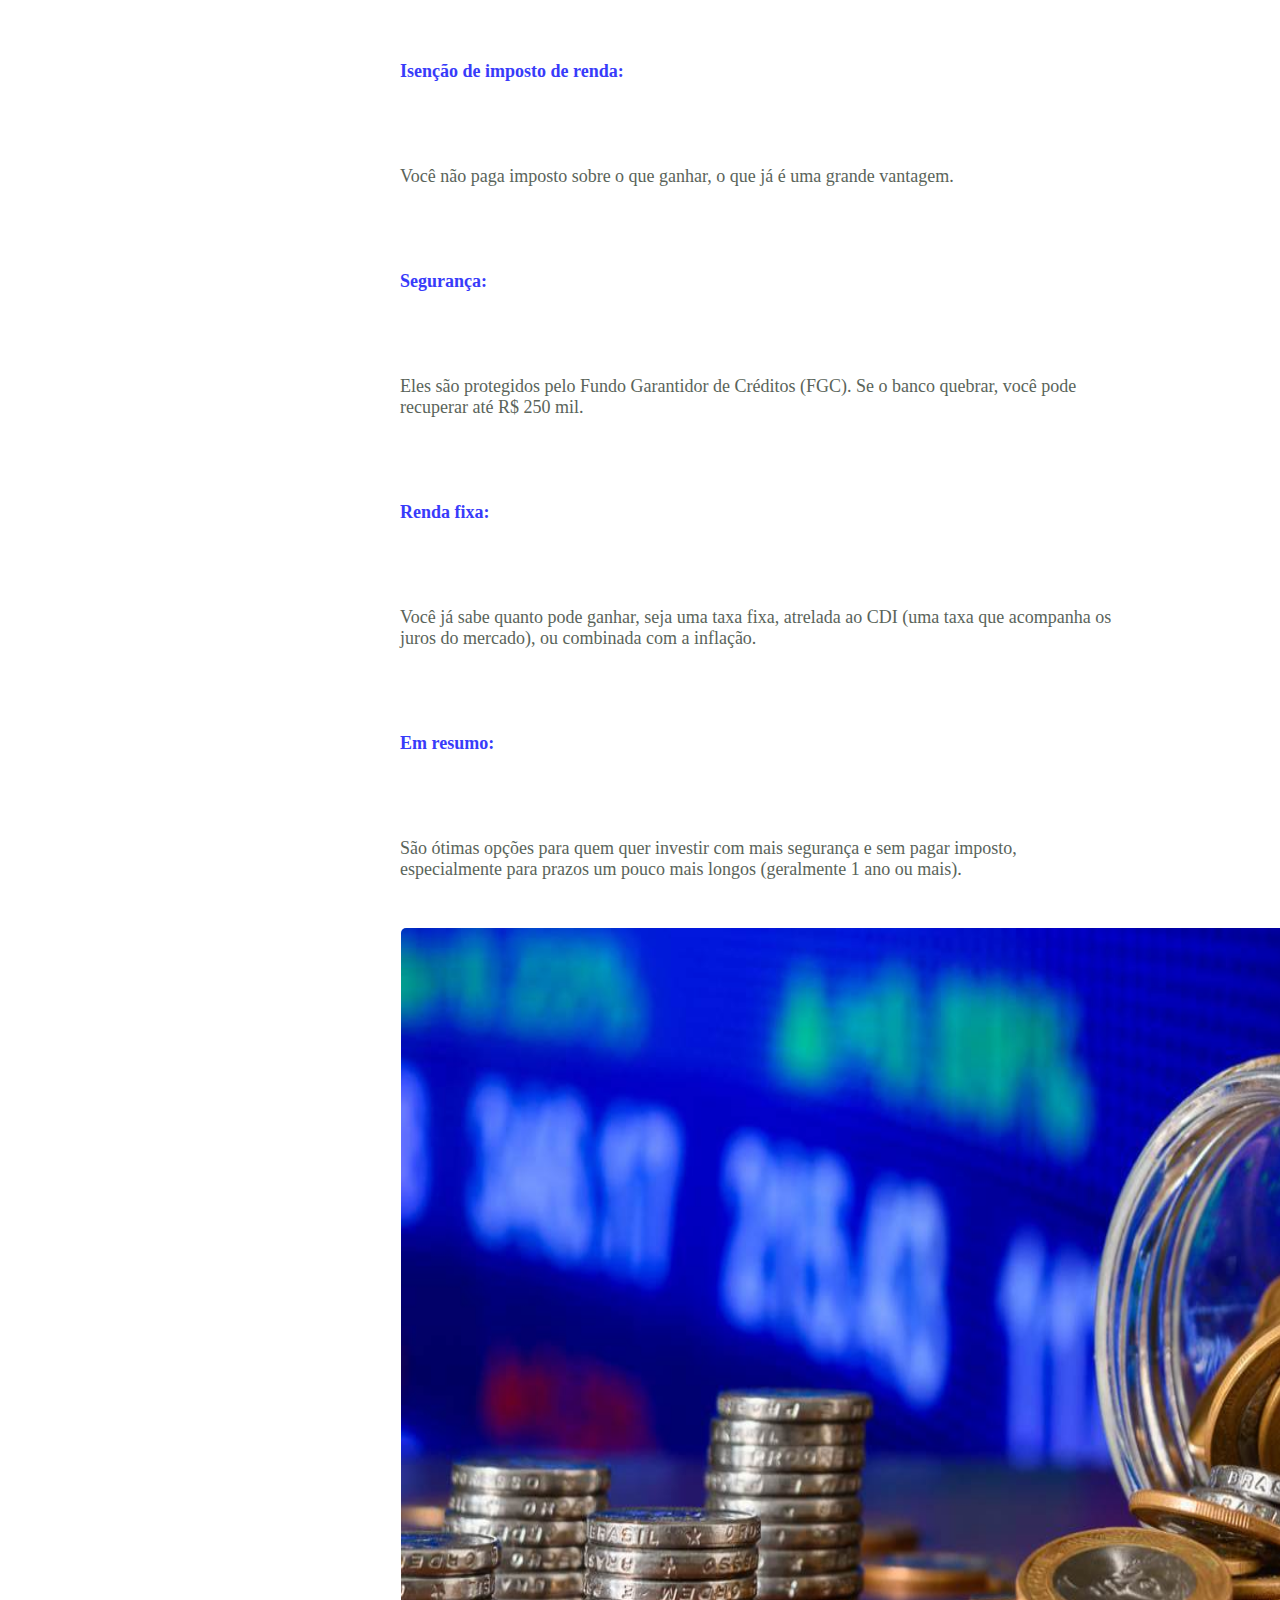
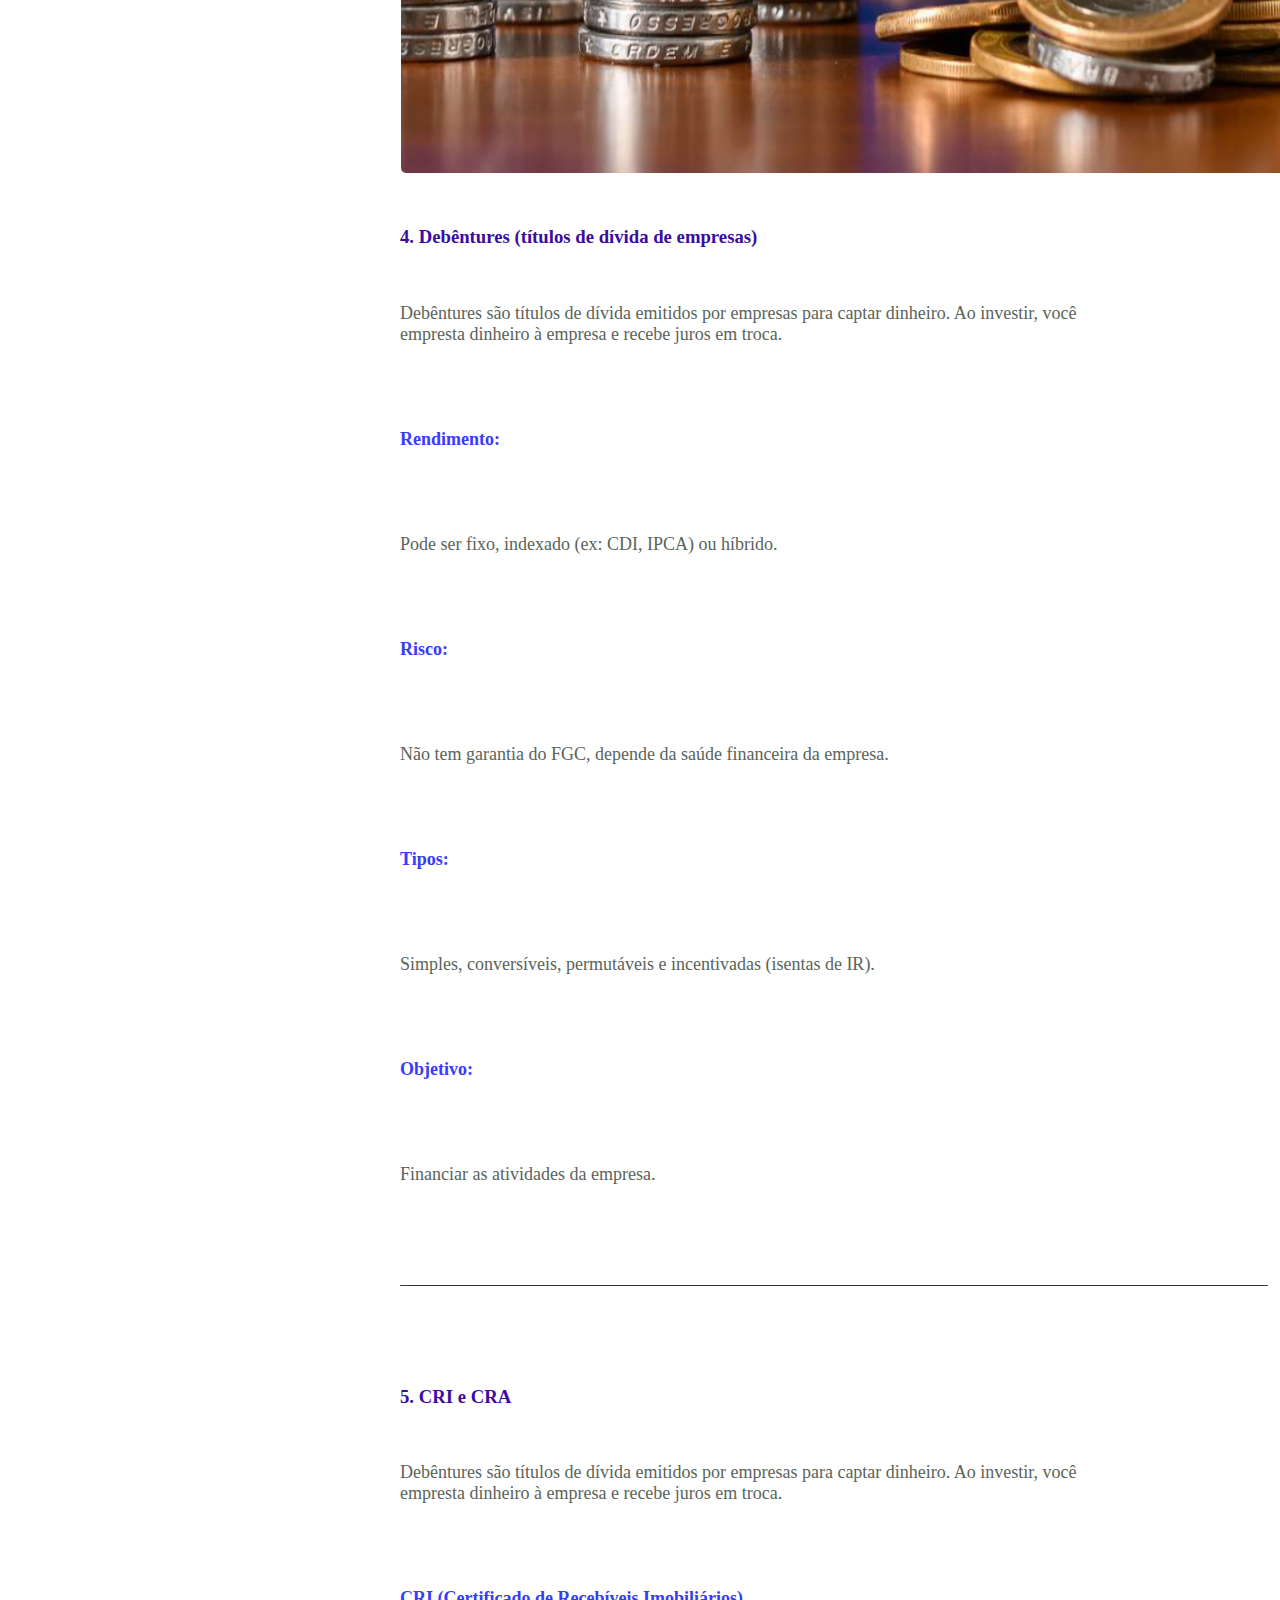
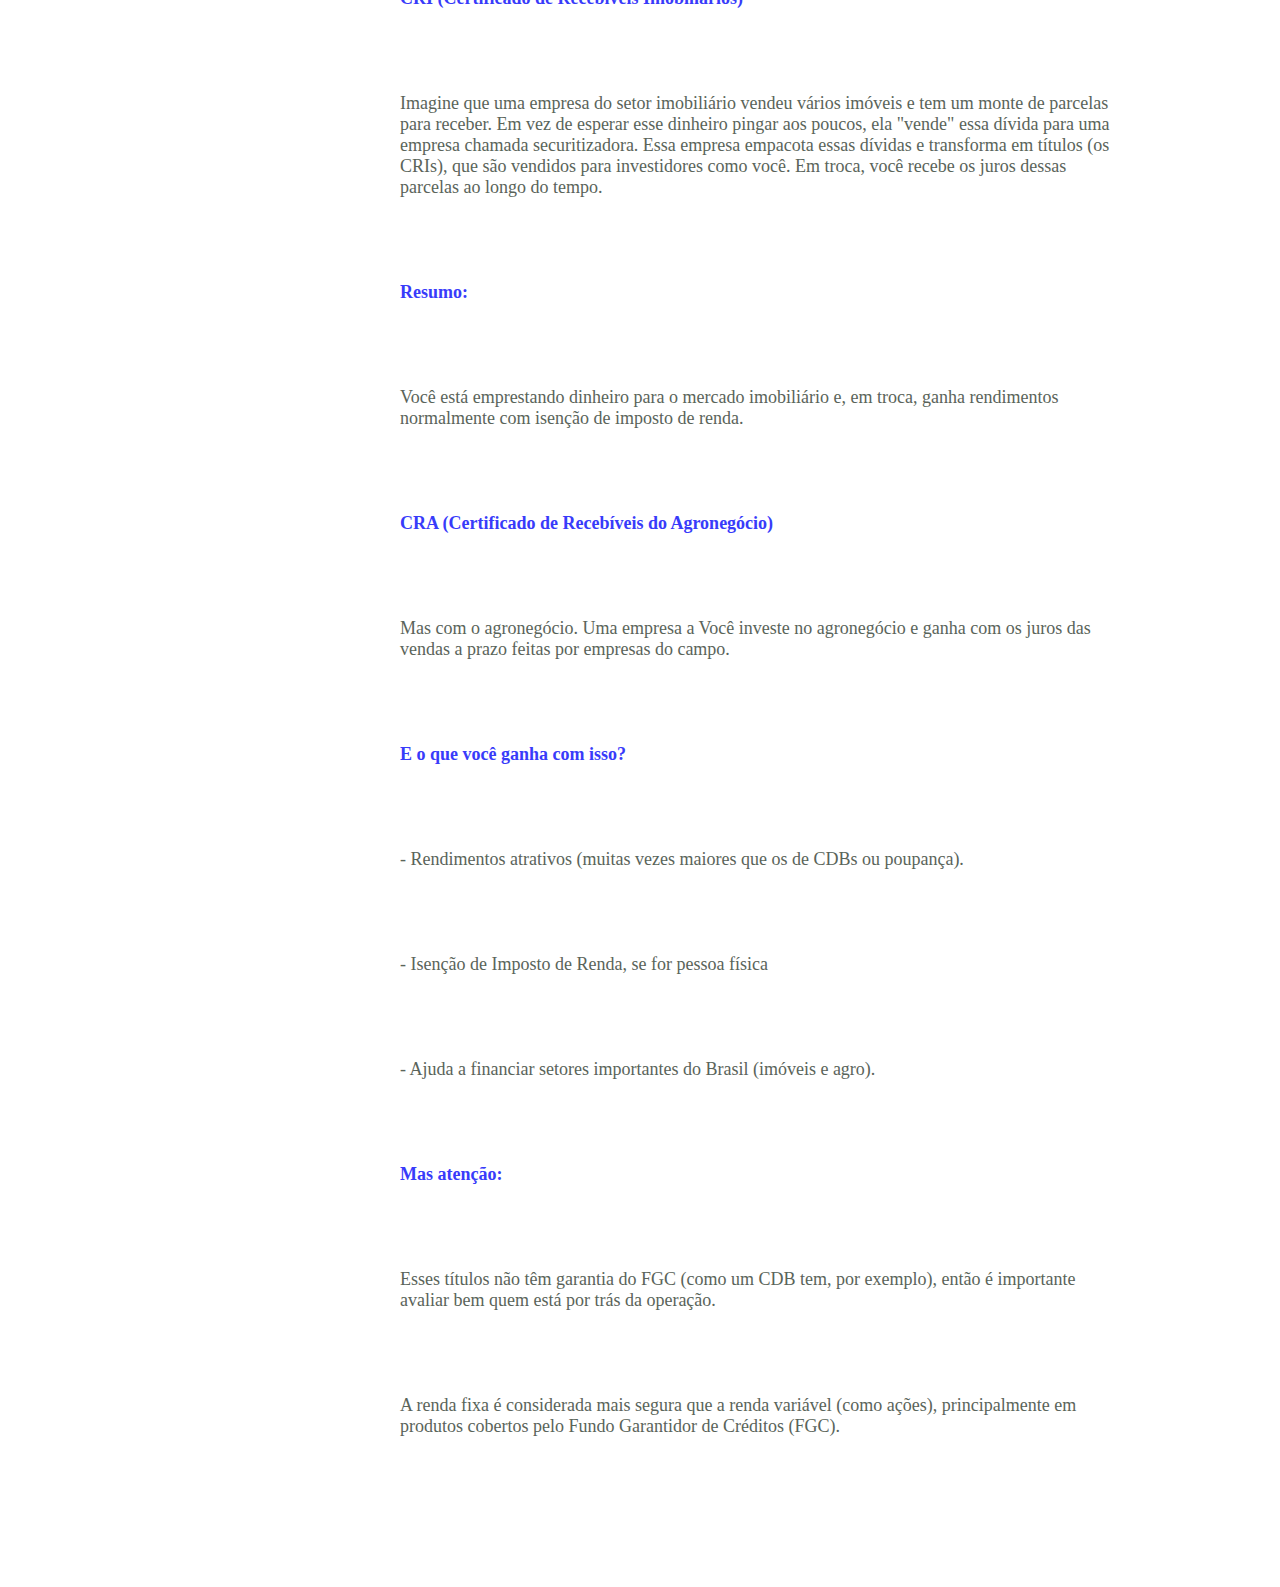
<file: fixedIncome.html>
<!DOCTYPE html>
<html lang="en">
<head>
  <meta charset="UTF-8">
  <meta name="viewport" content="width=device-width, initial-scale=1.0">
  <title>Educacão Financeira - Ações e Dividendos</title>
  <link rel="stylesheet" href=" fixedIncome.css">
</head>
<body>
  <header>
    <img src="imagens/Group 3.png" alt="Logo" id="logo">
    <div id="menu">
      <div class="buttons">
        <form action="index.html" method="get">
          <button type="submit" id="backButton">Volte a tela inicial</button>
        </form>
    </div>
  </header>

  <div id="introduction">
    <div>
      <h2 id="introductionTitle">Ganhe mais, arriscando menos</h2>
    
        <h4>Adentrar no mundo dos investimentos pode, à primeira vista, parecer um desafio,
            mas há caminhos que proporcionam segurança, estimativas claras e lucros atraentes.
            A renda fixa se apresenta como uma dessas vias: nela, você tem ciência prévia do
            montante a receber ou da fórmula para calcular seus ganhos. 
        </h4>
    </div>

 
   <img id="introductionIMG" src="imagens/IMG - FixedIncome.jpeg" alt="Educacão financeira">

  </div>

  <div>
    <h2 id="fixedIncome">Renda fixa:</h2>
    <ul>
      <li>É um tipo de investimento em que as condições de rentabilidade (juros, prazos e pagamentos)
          são definidas no momento da aplicação. Ou seja, você sabe previamente quanto vai receber ou qual será 
          a regra de cálculo do rendimento.</li>

          <hr>

      <h3>1. Tesouro Direto</h3> 
      <li>É um programa do Tesouro Nacional (órgão do ministro da Fazenda responsável, pela administração dos gastos do governo)
          que permite que pessoas físicas invistam em títulos públicos federais (serve para financiar os gastos do governo, como
          educação, infraestrutura, saúde, e etc), tendo dois tipos, sendo eles:</li>

      <h4 class="SubTítulo">Tesouro Selic:</h4>
      <li>O Tesouro Selic é um título público de renda fixa pós-fixado (o rendimento não é conhecido no momento da aplicação)
          onde a rentabilidade se atrela à taxa Selic (a taxa básica de juros da economia brasileira).</li>

      <h4 class="SubTítulo">Tesouro IPCA:</h4>
      <li>IPCA é um título público de renda fixa que tem sua rentabilidade atrelada à inflação.</li>

      <hr>

      <h3>2. CDB</h3> 
      <li>Um CDB (Certificado de Depósito Bancário) é como se você emprestasse dinheiro para o banco, e o banco promete devolver
          esse dinheiro depois de um tempo com um juros.</li>

      <h4 class="SubTítulo">Remuneração:</h4>
      <li>O rendimento do CDB pode ser prefixado (taxa fixa) ou pós-fixado (atrelado a um índice, como o CDI).</li>

      <h4 class="SubTítulo">Rendimento:</h4>
      <li>O rendimento do CDB varia de acordo com o tipo (prefixado, pós-fixado), o prazo e o banco que decide.</li>
      
      <h4 class="SubTítulo">Risco:</h4>
      <li>O CDB é considerado um investimento de baixo risco, pois é garantido pelo Fundo Garantidor de Crédito (FGC) até
          um determinado valor.</li>

        <hr>

      <h3>3. LCI e LCA</h3> 
      <li>LCI (Letra de Crédito Imobiliário) e LCA (Letra de Crédito do Agronegócio) são tipos de investimento em que você
          "empresta" dinheiro para um banco, e ele usa esse dinheiro para financiar o setor imobiliário (no caso da LCI)
           ou o agronegócio (no caso da LCA). Em troca, o banco te paga uma rentabilidade, ou seja, você recebe mais do que
           investiu.</li>

      <h4 class="SubTítulo">Isenção de imposto de renda:</h4>
      <li>Você não paga imposto sobre o que ganhar, o que já é uma grande vantagem.</li>

      <h4 class="SubTítulo">Segurança:</h4>
      <li>Eles são protegidos pelo Fundo Garantidor de Créditos (FGC). Se o banco quebrar, você pode recuperar até R$ 250 mil.</li>
      
      <h4 class="SubTítulo">Renda fixa:</h4>
      <li>Você já sabe quanto pode ganhar, seja uma taxa fixa, atrelada ao CDI (uma taxa que acompanha os juros do mercado),
          ou combinada com a inflação.</li>

      <h4 class="SubTítulo">Em resumo:</h4>
      <li>São ótimas opções para quem quer investir com mais segurança e sem pagar imposto, especialmente para prazos um pouco mais
          longos (geralmente 1 ano ou mais).</li>

          <img id="contentIMG" src="imagens/ActionAndDividends2.jpg" alt="Pague as dívidas">

          <h3>4. Debêntures (títulos de dívida de empresas)</h3> 
      <li>Debêntures são títulos de dívida emitidos por empresas para captar dinheiro. Ao investir, você empresta dinheiro
          à empresa e recebe juros em troca.</li>

      <h4 class="SubTítulo">Rendimento:</h4>
      <li>Pode ser fixo, indexado (ex: CDI, IPCA) ou híbrido.</li>

      <h4 class="SubTítulo">Risco:</h4>
      <li> Não tem garantia do FGC, depende da saúde financeira da empresa.</li>
      
      <h4 class="SubTítulo">Tipos:</h4>
      <li>Simples, conversíveis, permutáveis e incentivadas (isentas de IR).</li>

      <h4 class="SubTítulo">Objetivo:</h4>
      <li>Financiar as atividades da empresa.</li>

      <hr>

      <h3>5. CRI e CRA</h3> 
      <li>Debêntures são títulos de dívida emitidos por empresas para captar dinheiro. Ao investir, você empresta dinheiro
          à empresa e recebe juros em troca.</li>

      <h4 class="SubTítulo">CRI (Certificado de Recebíveis Imobiliários)</h4>
      <li>Imagine que uma empresa do setor imobiliário vendeu vários imóveis e tem um monte de parcelas para receber.
          Em vez de esperar esse dinheiro pingar aos poucos, ela "vende" essa dívida para uma empresa chamada securitizadora.
          Essa empresa empacota essas dívidas e transforma em títulos (os CRIs), que são vendidos para investidores como você.
          Em troca, você recebe os juros dessas parcelas ao longo do tempo.</li>

      <h4 class="SubTítulo">Resumo:</h4>
      <li>Você está emprestando dinheiro para o mercado imobiliário e, em troca, ganha rendimentos normalmente com isenção de imposto de renda.</li>

      <h4 class="SubTítulo">CRA (Certificado de Recebíveis do Agronegócio)</h4>
      <li>Mas com o agronegócio. Uma empresa a Você investe no agronegócio e ganha com os juros das vendas a prazo feitas por empresas do campo.</li>

      <h4 class="SubTítulo">E o que você ganha com isso?</h4>
      <li>- Rendimentos atrativos (muitas vezes maiores que os de CDBs ou poupança).</li>
      <li>- Isenção de Imposto de Renda, se for pessoa física</li>
      <li>- Ajuda a financiar setores importantes do Brasil (imóveis e agro).</li>

      <h4 class="SubTítulo">Mas atenção:</h4>
      <li>Esses títulos não têm garantia do FGC (como um CDB tem, por exemplo), então é importante avaliar bem quem está por trás da operação.</li>
      <li>A renda fixa é considerada mais segura que a renda variável (como ações), principalmente em produtos cobertos pelo Fundo Garantidor de Créditos (FGC).</li>

      </ul>
  </div>
</body>
</html>
</file>
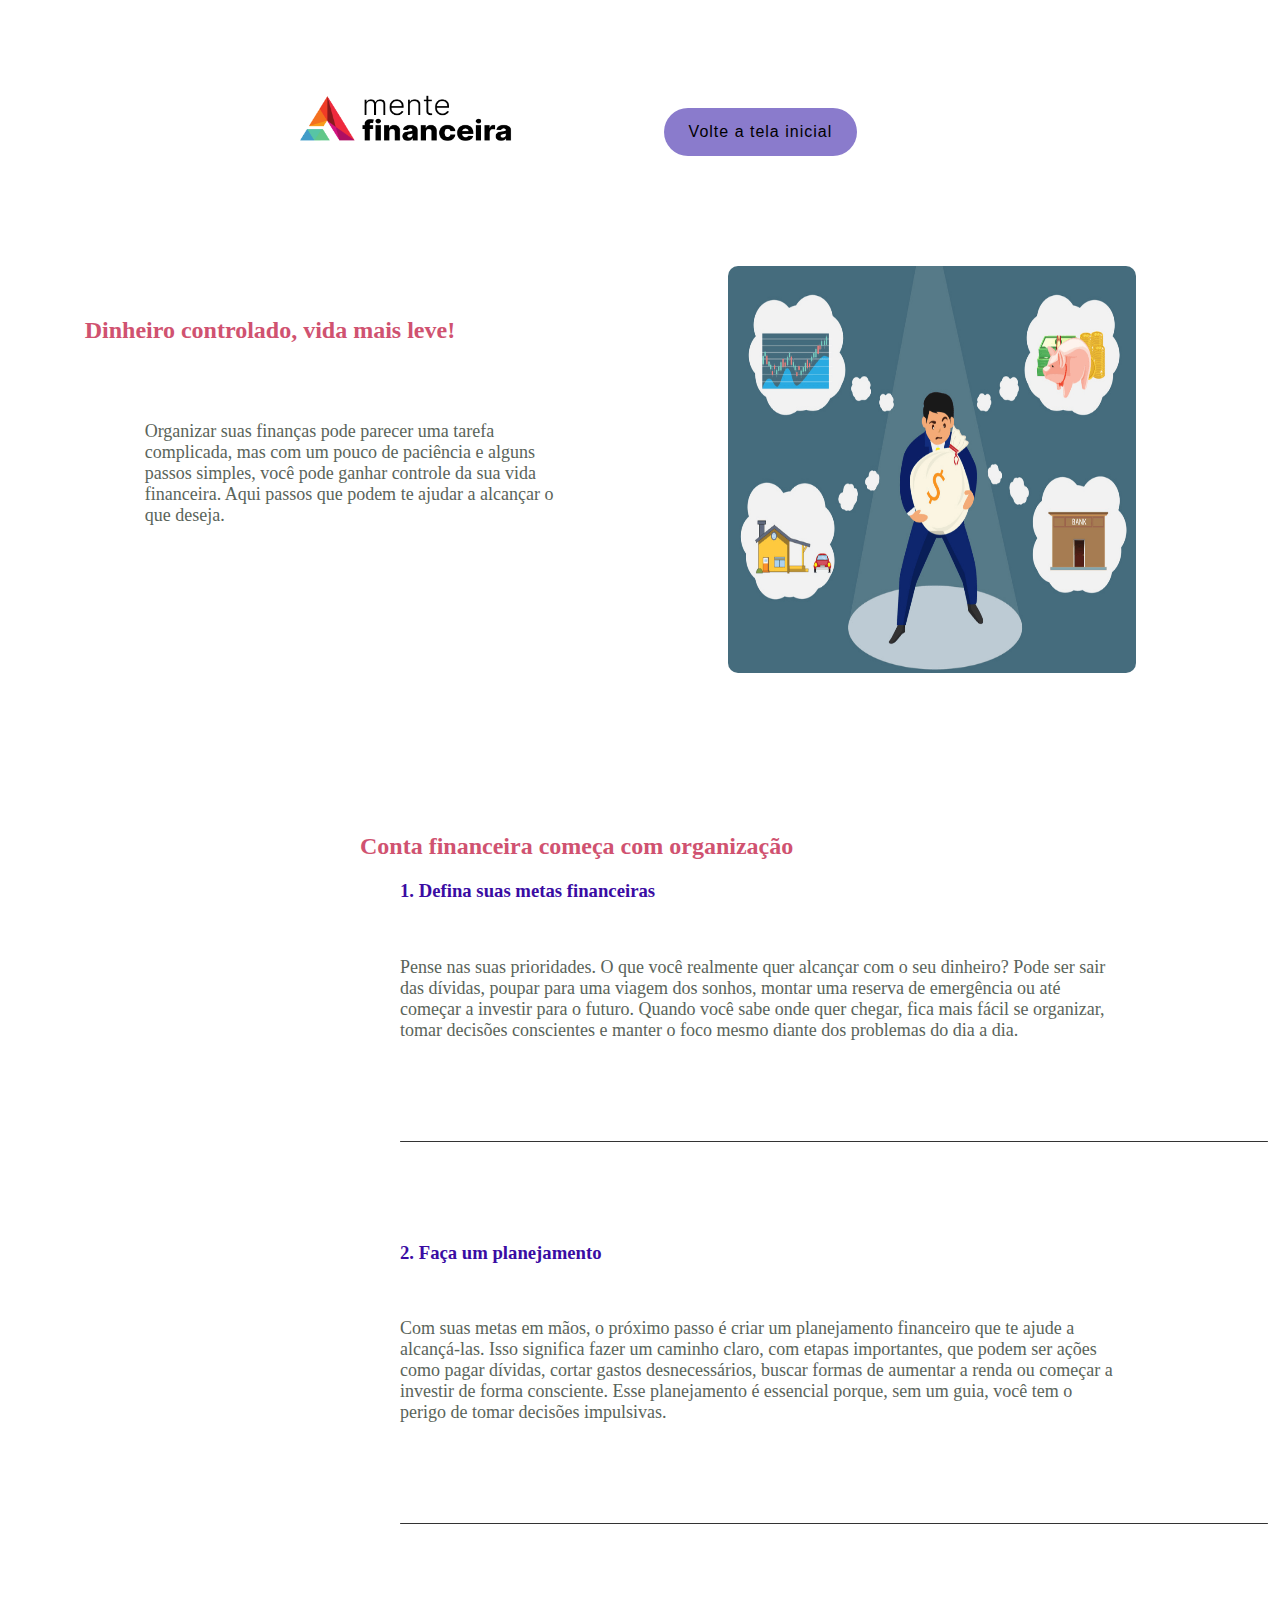
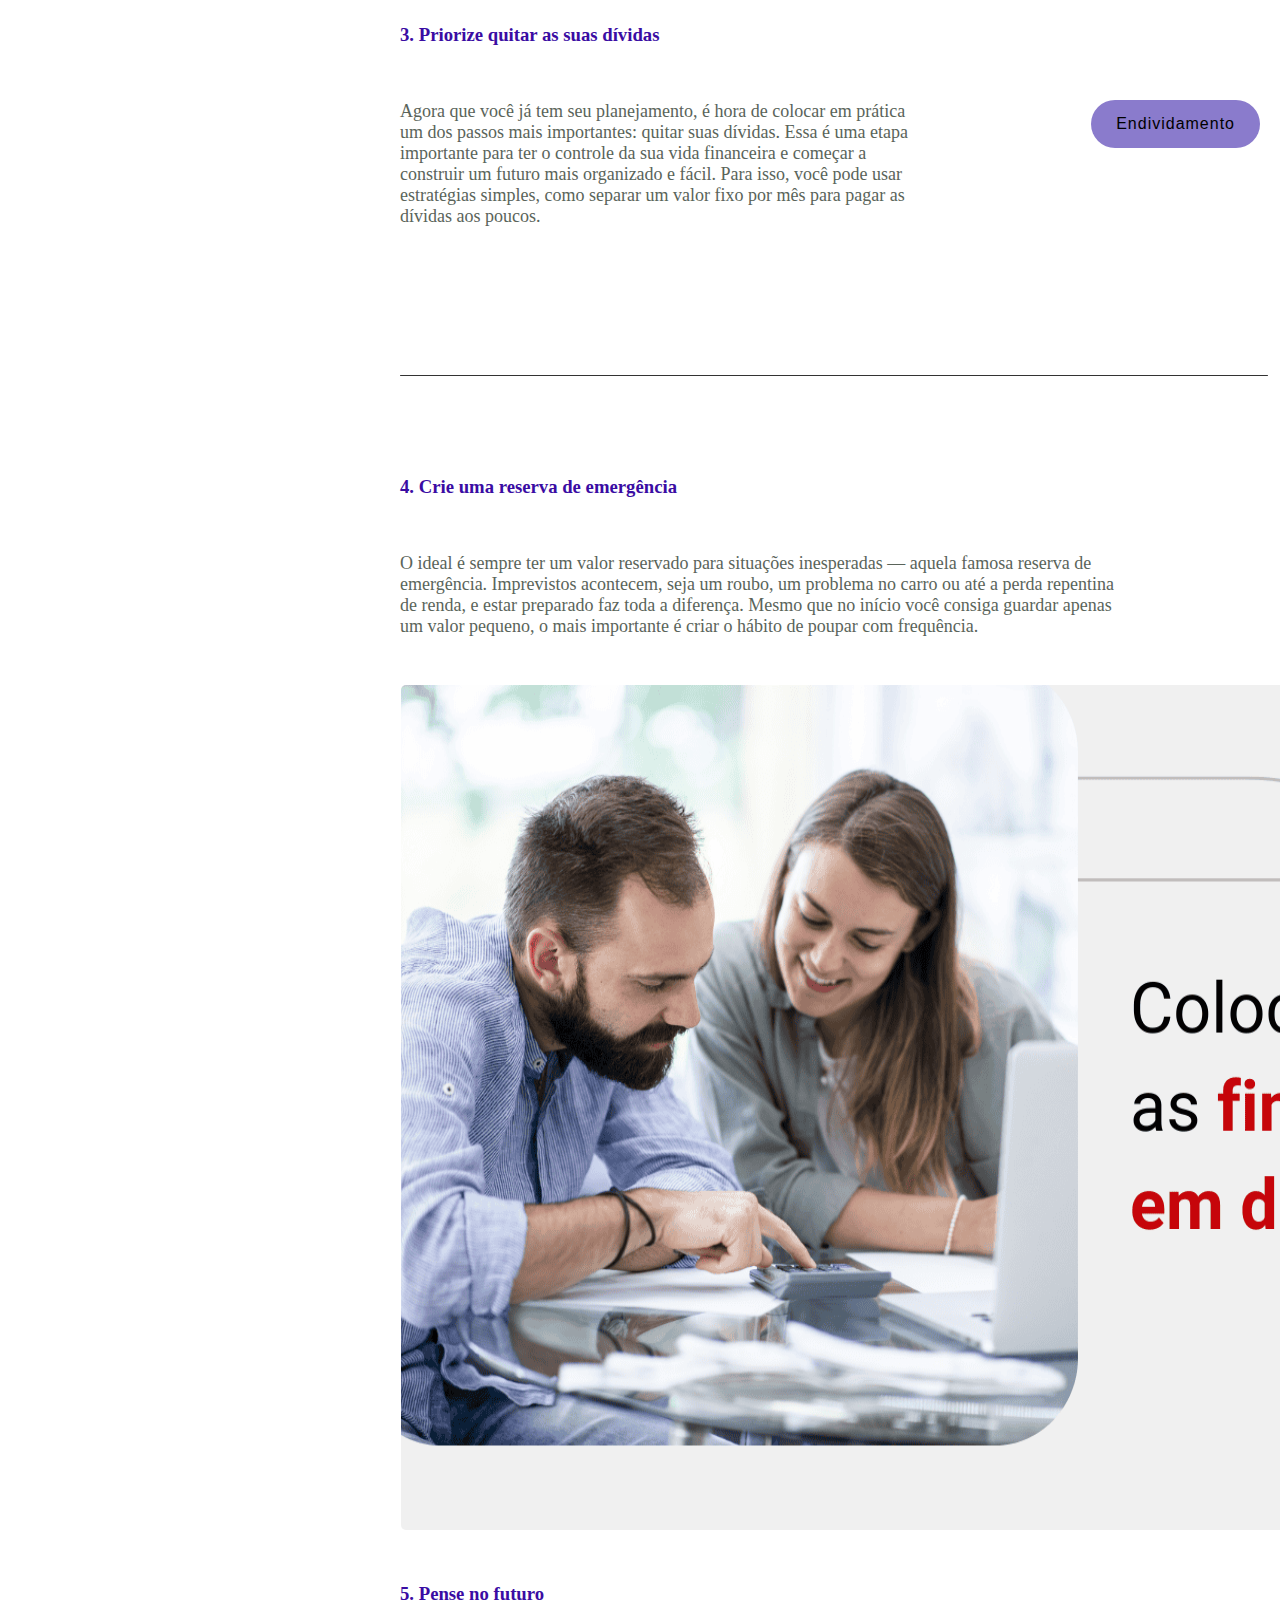
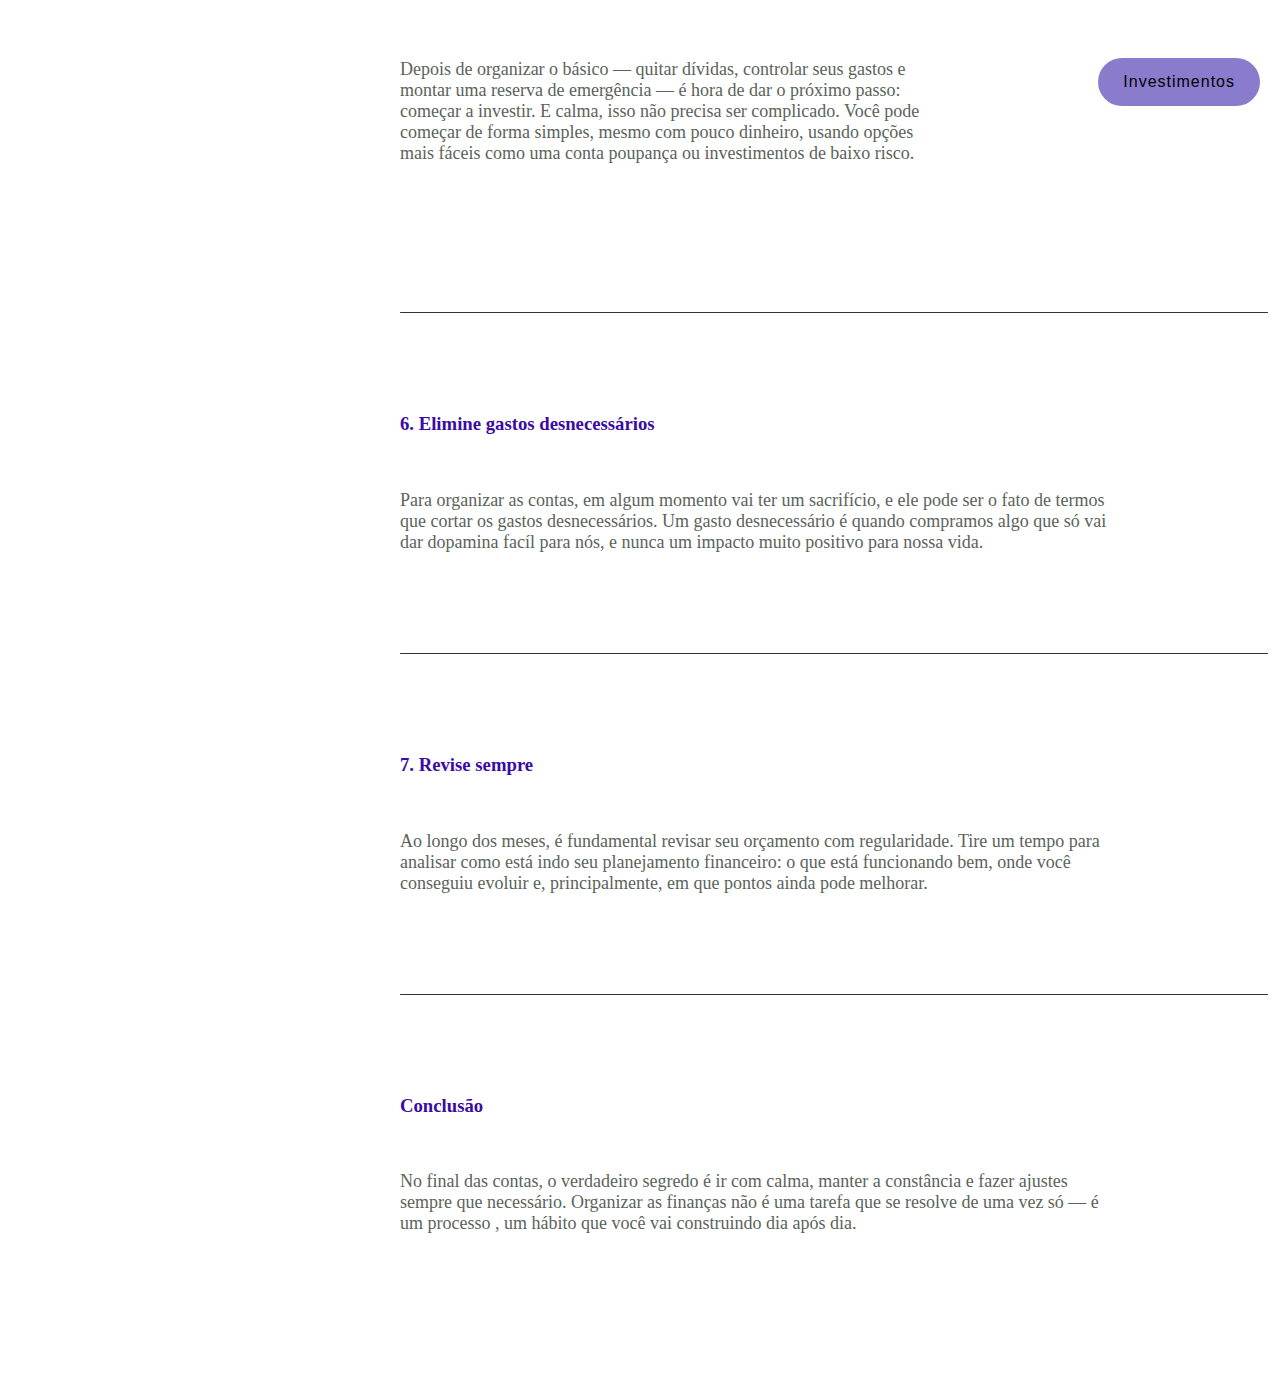
<file: organize-finances.html>
<!DOCTYPE html>
<html lang="en">
<head>
  <meta charset="UTF-8">
  <meta name="viewport" content="width=device-width, initial-scale=1.0">
  <title>Educacão Financeira - Organização financeira</title>
  <link rel="stylesheet" href="organize-finances.css">
</head>
<body>
  <header>
    <img src="imagens/Group 3.png" alt="Logo" id="logo">
    <div id="menu">
      <div class="buttons">
        <form action="index.html" method="get">
          <button type="submit" id="backButton">Volte a tela inicial</button>
        </form>
    </div>
  </header>

  <div id="introduction">
    <div>
      <h2 id="introductionTitle">Dinheiro controlado, vida mais leve!</h2>
    
        <h4> Organizar suas finanças pode parecer uma tarefa complicada, mas com um pouco de paciência e alguns passos simples,
              você pode ganhar controle da sua vida financeira. Aqui passos que podem te ajudar a alcançar o que deseja.
        </h4>
    </div>

 
   <img id="introductionIMG" src="imagens/Organizar Finanças.png" alt="Educacão financeira">

  </div>

  <div>
    <h2 id="organizeFinances">Conta financeira começa com organização</h2>

    <ul>
      <h3>1. Defina suas metas financeiras</h3>
      <li>Pense nas suas prioridades. O que você realmente quer alcançar com o seu dinheiro? Pode ser sair das dívidas, poupar para uma viagem dos sonhos,
          montar uma reserva de emergência ou até começar a investir para o futuro. Quando você sabe onde quer chegar, fica mais fácil se organizar,
          tomar decisões conscientes e manter o foco mesmo diante dos problemas do dia a dia.</li>

          <hr>

          <h3>2. Faça um planejamento</h3> 
          <li>Com suas metas em mãos, o próximo passo é criar um planejamento financeiro que te ajude a alcançá-las.
              Isso significa fazer um caminho claro, com etapas importantes, que podem ser ações como pagar dívidas,
              cortar gastos desnecessários, buscar formas de aumentar a renda ou começar a investir de forma consciente.
              Esse planejamento é essencial porque, sem um guia, você tem o perigo de tomar decisões impulsivas.</li>

              <hr>

        <h3>3. Priorize quitar as suas dívidas</h3> 
        <div id="container">
          <li>Agora que você já tem seu planejamento, é hora de colocar em prática um dos passos mais importantes:
              quitar suas dívidas. Essa é uma etapa importante para ter o controle da sua vida financeira e começar a
              construir um futuro mais organizado e fácil. Para isso, você pode usar estratégias simples, como separar um
              valor fixo por mês para pagar as dívidas aos poucos.</li>
              <form action="dívidas.html" method="get">
                <button type="submit" id="contentButton">Endividamento</button>
              </form>
        </div>

        <hr>

        <h3>4. Crie uma reserva de emergência</h3>
        <li>O ideal é sempre ter um valor reservado para situações inesperadas — aquela famosa reserva de emergência.
            Imprevistos acontecem, seja um roubo, um problema no carro ou até a perda repentina de renda,
            e estar preparado faz toda a diferença. Mesmo que no início você consiga guardar apenas um valor pequeno,
            o mais importante é criar o hábito de poupar com frequência.</li>

            <img id="contentIMG" src="imagens/IMG - Organize as finaçnças.png" alt="Pague as dívidas">
        
        <h3>5. Pense no futuro</h3>
        <div id="container">
          <li>Depois de organizar o básico — quitar dívidas, controlar seus gastos e montar uma reserva de emergência —
              é hora de dar o próximo passo: começar a investir. E calma, isso não precisa ser complicado. Você pode
              começar de forma simples, mesmo com pouco dinheiro, usando opções mais fáceis como uma conta poupança ou
              investimentos de baixo risco.</li>
              <form action="investment.html" method="get">
                <button type="submit" id="contentButton">Investimentos</button>
              </form>
        </div>

        <hr>

        <h3>6. Elimine gastos desnecessários</h3>
        <li>Para organizar as contas, em algum momento vai ter um sacrifício, e ele pode ser o fato de termos que cortar os gastos desnecessários. 
          Um gasto desnecessário é quando compramos algo que só vai dar dopamina facíl para nós, e nunca um impacto muito positivo para nossa vida.</li>

          <hr>

        <h3>7. Revise sempre</h3>
        <li>Ao longo dos meses, é fundamental revisar seu orçamento com regularidade. Tire um tempo para analisar como está indo seu planejamento financeiro:
            o que está funcionando bem, onde você conseguiu evoluir e, principalmente, em que pontos ainda pode melhorar.</li>

            <hr>
        
        <h3 id="conclusion">Conclusão</h3>
        <li>No final das contas, o verdadeiro segredo é ir com calma, manter a constância e fazer ajustes sempre que necessário.
            Organizar as finanças não é uma tarefa que se resolve de uma vez só — é um processo , um hábito que você vai
            construindo dia após dia.</li>
    </ul>
  </div>
</body>
</html>
</file>
<file: actionAndDividends.css>
/* Tags sem expecificações (ids ou classes) */

h3 {
  color: #3A0CA3;
  font-family: "Montserrat", serif;
  font-optical-sizing: auto;
  font-weight: 650;
  font-style: normal;
  margin-left: 360px;
  display: flex;
}

hr {
  border: none;
  height: 1px;
  background-color: #333; 
  width: 70%;
  margin-top: 100px;
  margin-bottom: 100px;
  margin-left: 360px;
  border-radius: 5px; 
}

body {
  box-sizing: border-box;
  background-color: #FFFFFF;
  color: #5A645A;
  font-family: "Montserrat", serif;
  margin: 0px;
  padding: 0px;
  margin-bottom: 150px;
}

li {
  font-size: large;
  margin-left: 360px;
  display: flex;
  align-items: center;
  margin-right: 161px;
  font-family: "Montserrat", serif;
  font-optical-sizing: auto;
  font-style: normal;
  padding-top: 36px;
  margin-bottom: 3rem;
}

h4 {
  font-size: large;
  margin-left: 360px;
  display: flex;
  align-items: center;
  margin-right: 161px;
  font-family: "Montserrat", serif;
  font-optical-sizing: auto;
  font-weight: 500;
  font-style: normal;
  padding-top: 36px;
}

/* Aba de menu */

img#logo {
  display: flex;
  width: 220.43px;
  height: 60px;

  margin-left: 300px;
}

#menu {
  display: flex;
  margin: 0px;
  padding: 0px;
}

.buttons {
  background-color: #FFFFFF;
  border-radius: 10px;
  overflow: hidden;
  text-align: center;
  transition: transform 0.3s ease, box-shadow 0.3s ease;
  width: 280px;
  margin-left: 100px;
  margin-top: 20px;
  position: relative;
}

header {
  display: flex;
  margin-top: 88px;
}

#backButton {
  background-color: hsl(251, 44%, 64%);
  padding: 15px 25px;
  color: black;
  border: none;
  border-radius: 50px;
  cursor: pointer;
  font-size: 1rem;
  transition: background-color 0.5s ease;
  margin: 0px;
  letter-spacing: 1px;
}

#backButton:hover {
  background-color: #D05270;
}

/* Introdução */

div#introduction {
  display: flex;
  align-items: center;
  justify-content: center;
}

img#introductionIMG {
  width: 408.65px;
  height: 407px;
  border-radius: 10px;  
  margin-top: 110px;
  margin-right: 359px;
}

h2#introductionTitle {
  color: #D05270;
  width: 482px;
  height: 63px;
  margin-left: 300px;
  display: flex;
  align-items: center;
  margin-right: 161px;
  font-family: "Montserrat", serif;
  font-optical-sizing: auto;
  font-weight: 700;
  font-style: normal;
}

/* Área de conteúdo */

h2#dividends {
  color: #D05270;
  font-family: "Montserrat", serif;
  font-optical-sizing: auto;
  font-weight: 700;
  font-style: normal;
  margin-left: 360px;
  display: flex;
  margin-top: 10rem;
}

h2#actions {
  color: #D05270;
  font-family: "Montserrat", serif;
  font-optical-sizing: auto;
  font-weight: 700;
  font-style: normal;
  margin-left: 360px;
  display: flex;
}

img#contentIMG {
  width: 1200px;
  height: 845px;
  margin-left: 361px;
  margin-bottom: 30px;
  border-radius: 5px;
}

.action {
  color: hsl(239, 95%, 60%);
}
</file>
<file: dívidas.css>
/* Tags sem expecificações (ids ou classes) */

h3 {
  color: #3A0CA3;
  font-family: "Montserrat", serif;
  font-optical-sizing: auto;
  font-weight: 650;
  font-style: normal;
  margin-left: 360px;
  display: flex;
}

hr {
  border: none;
  height: 1px;
  background-color: #333; 
  width: 70%;
  margin-top: 100px;
  margin-bottom: 100px;
  margin-left: 360px;
  border-radius: 5px; 
}

body {
  box-sizing: border-box;
  background-color: #FFFFFF;
  color: #5A645A;
  font-family: "Montserrat", serif;
  margin: 0px;
  padding: 0px;
  margin-bottom: 150px;
}

li {
  font-size: large;
  margin-left: 360px;
  display: flex;
  align-items: center;
  margin-right: 161px;
  font-family: "Montserrat", serif;
  font-optical-sizing: auto;
  font-style: normal;
  padding-top: 36px;
  margin-bottom: 3rem;
}

h4 {
  font-size: large;
  margin-left: 360px;
  display: flex;
  align-items: center;
  margin-right: 161px;
  font-family: "Montserrat", serif;
  font-optical-sizing: auto;
  font-weight: 500;
  font-style: normal;
  padding-top: 36px;
}

/* Aba de menu */

img#logo {
  display: flex;
  width: 220.43px;
  height: 60px;

  margin-left: 300px;
}

#menu {
  display: flex;
  margin: 0px;
  padding: 0px;
}

.buttons {
  background-color: #FFFFFF;
  border-radius: 10px;
  overflow: hidden;
  text-align: center;
  transition: transform 0.3s ease, box-shadow 0.3s ease;
  width: 280px;
  margin-left: 100px;
  margin-top: 20px;
  position: relative;
}

header {
  display: flex;
  margin-top: 88px;
}

#backButton {
  background-color: hsl(251, 44%, 64%);
  padding: 15px 25px;
  color: black;
  border: none;
  border-radius: 50px;
  cursor: pointer;
  font-size: 1rem;
  transition: background-color 0.5s ease;
  margin: 0px;
  letter-spacing: 1px;
}

#backButton:hover {
  background-color: #D05270;
}

/* Introdução */

div#introduction {
  display: flex;
  align-items: center;
  justify-content: center;
}

img#introductionIMG {
  width: 408.65px;
  height: 407px;
  border-radius: 10px;  
  margin-top: 110px;
  margin-right: 359px;
}

h2#introductionTitle {
  color: #D05270;
  width: 482px;
  height: 63px;
  margin-left: 300px;
  display: flex;
  align-items: center;
  margin-right: 161px;
  font-family: "Montserrat", serif;
  font-optical-sizing: auto;
  font-weight: 700;
  font-style: normal;
}

/* Área de conteúdo */

img#contentIMG {
  width: 1200px;
  height: 845px;
  margin-left: 361px;
  margin-bottom: 30px;
  border-radius: 5px;
}

h2#dívidas {
  color: #D05270;
  font-family: "Montserrat", serif;
  font-optical-sizing: auto;
  font-weight: 700;
  font-style: normal;
  margin-left: 360px;
  display: flex;
  margin-top: 10rem;
}

h3#conclusion {
  color: #3A0CA3;
  font-family: "Montserrat", serif;
  font-optical-sizing: auto;
  font-weight: 650;
  font-style: normal;
  margin-left: 360px;
  display: flex;
  margin-top: 75px;
}
</file>
<file: enterprise.css>
/* Tags sem expecificações (ids ou classes) */

h3 {
  color: #3A0CA3;
  font-family: "Montserrat", serif;
  font-optical-sizing: auto;
  font-weight: 650;
  font-style: normal;
  margin-left: 360px;
  display: flex;
}

hr {
  border: none;
  height: 1px;
  background-color: #333; 
  width: 70%;
  margin-top: 100px;
  margin-bottom: 100px;
  margin-left: 360px;
  border-radius: 5px; 
}

body {
  box-sizing: border-box;
  background-color: #FFFFFF;
  color: #5A645A;
  font-family: "Montserrat", serif;
  margin: 0px;
  padding: 0px;
  margin-bottom: 150px;
}

li {
  font-size: large;
  margin-left: 360px;
  display: flex;
  align-items: center;
  margin-right: 161px;
  font-family: "Montserrat", serif;
  font-optical-sizing: auto;
  font-style: normal;
  padding-top: 36px;
  margin-bottom: 3rem;
}

h4 {
  font-size: large;
  margin-left: 360px;
  display: flex;
  align-items: center;
  margin-right: 161px;
  font-family: "Montserrat", serif;
  font-optical-sizing: auto;
  font-weight: 500;
  font-style: normal;
  padding-top: 36px;
}

/* Aba de menu */

img#logo {
  display: flex;
  width: 220.43px;
  height: 60px;

  margin-left: 300px;
}

#menu {
  display: flex;
  margin: 0px;
  padding: 0px;
}

.buttons {
  background-color: #FFFFFF;
  border-radius: 10px;
  overflow: hidden;
  text-align: center;
  transition: transform 0.3s ease, box-shadow 0.3s ease;
  width: 280px;
  margin-left: 100px;
  margin-top: 20px;
  position: relative;
}

header {
  display: flex;
  margin-top: 88px;
}

#backButton {
  background-color: hsl(251, 44%, 64%);
  padding: 15px 25px;
  color: black;
  border: none;
  border-radius: 50px;
  cursor: pointer;
  font-size: 1rem;
  transition: background-color 0.5s ease;
  margin: 0px;
  letter-spacing: 1px;
}

#backButton:hover {
  background-color: #D05270;
}

/* Introdução */

div#introduction {
  display: flex;
  align-items: center;
  justify-content: center;
}

img#introductionIMG {
  width: 408.65px;
  height: 407px;
  border-radius: 10px;  
  margin-top: 110px;
  margin-right: 359px;
}

h2#introductionTitle {
  color: #D05270;
  width: 482px;
  height: 63px;
  margin-left: 300px;
  display: flex;
  align-items: center;
  margin-right: 161px;
  font-family: "Montserrat", serif;
  font-optical-sizing: auto;
  font-weight: 700;
  font-style: normal;
}

/* Área de conteúdo */

h2#enterprise {
  color: #D05270;
  font-family: "Montserrat", serif;
  font-optical-sizing: auto;
  font-weight: 700;
  font-style: normal;
  margin-left: 360px;
  display: flex;
  margin-top: 10rem;
}

img#contentIMG {
  width: 1200px;
  height: 845px;
  margin-left: 361px;
  margin-bottom: 30px;
  border-radius: 5px;
}

.SubTítulo {
  color: hsl(239, 95%, 60%);
  font-size: large;
  margin-left: 360px;
  display: flex;
  align-items: center;
  margin-right: 161px;
  font-family: "Montserrat", serif;
  font-optical-sizing: auto;
  font-weight: 600;
  font-style: normal;
  padding-top: 36px;
  margin-bottom: 3rem;
}
</file>
<file: fixedIncome.css>
/* Tags sem expecificações (ids ou classes) */

h3 {
  color: #3A0CA3;
  font-family: "Montserrat", serif;
  font-optical-sizing: auto;
  font-weight: 650;
  font-style: normal;
  margin-left: 360px;
  display: flex;
}

hr {
  border: none;
  height: 1px;
  background-color: #333; 
  width: 70%;
  margin-top: 100px;
  margin-bottom: 100px;
  margin-left: 360px;
  border-radius: 5px; 
}

body {
  box-sizing: border-box;
  background-color: #FFFFFF;
  color: #5A645A;
  font-family: "Montserrat", serif;
  margin: 0px;
  padding: 0px;
  margin-bottom: 150px;
}

li {
  font-size: large;
  margin-left: 360px;
  display: flex;
  align-items: center;
  margin-right: 161px;
  font-family: "Montserrat", serif;
  font-optical-sizing: auto;
  font-style: normal;
  padding-top: 36px;
  margin-bottom: 3rem;
}

h4 {
  font-size: large;
  margin-left: 360px;
  display: flex;
  align-items: center;
  margin-right: 161px;
  font-family: "Montserrat", serif;
  font-optical-sizing: auto;
  font-weight: 500;
  font-style: normal;
  padding-top: 36px;
}

/* Aba de menu */

img#logo {
  display: flex;
  width: 220.43px;
  height: 60px;

  margin-left: 300px;
}

#menu {
  display: flex;
  margin: 0px;
  padding: 0px;
}

.buttons {
  background-color: #FFFFFF;
  border-radius: 10px;
  overflow: hidden;
  text-align: center;
  transition: transform 0.3s ease, box-shadow 0.3s ease;
  width: 280px;
  margin-left: 100px;
  margin-top: 20px;
  position: relative;
}

header {
  display: flex;
  margin-top: 88px;
}

#backButton {
  background-color: hsl(251, 44%, 64%);
  padding: 15px 25px;
  color: black;
  border: none;
  border-radius: 50px;
  cursor: pointer;
  font-size: 1rem;
  transition: background-color 0.5s ease;
  margin: 0px;
  letter-spacing: 1px;
}

#backButton:hover {
  background-color: #D05270;
}

/* Introdução */

div#introduction {
  display: flex;
  align-items: center;
  justify-content: center;
}

img#introductionIMG {
  width: 408.65px;
  height: 407px;
  border-radius: 10px;  
  margin-top: 110px;
  margin-right: 359px;
}

h2#introductionTitle {
  color: #D05270;
  width: 482px;
  height: 63px;
  margin-left: 300px;
  display: flex;
  align-items: center;
  margin-right: 161px;
  font-family: "Montserrat", serif;
  font-optical-sizing: auto;
  font-weight: 700;
  font-style: normal;
}

/* Área de conteúdo */

h2#fixedIncome {
  color: #D05270;
  font-family: "Montserrat", serif;
  font-optical-sizing: auto;
  font-weight: 700;
  font-style: normal;
  margin-left: 360px;
  display: flex;
  margin-top: 10rem;
}

img#contentIMG {
  width: 1200px;
  height: 845px;
  margin-left: 361px;
  margin-bottom: 30px;
  border-radius: 5px;
}

.SubTítulo {
  color: hsl(239, 95%, 60%);
  font-size: large;
  margin-left: 360px;
  display: flex;
  align-items: center;
  margin-right: 161px;
  font-family: "Montserrat", serif;
  font-optical-sizing: auto;
  font-weight: 600;
  font-style: normal;
  padding-top: 36px;
  margin-bottom: 3rem;
}
</file>
<file: organize-finances.css>
/* Tags sem expecificações (ids ou classes) */

h3 {
  color: #3A0CA3;
  font-family: "Montserrat", serif;
  font-optical-sizing: auto;
  font-weight: 650;
  font-style: normal;
  margin-left: 360px;
  display: flex;
}

hr {
  border: none;
  height: 1px;
  background-color: #333; 
  width: 70%;
  margin-top: 100px;
  margin-bottom: 100px;
  margin-left: 360px;
  border-radius: 5px; 
}

body {
  box-sizing: border-box;
  background-color: #FFFFFF;
  color: #5A645A;
  font-family: "Montserrat", serif;
  margin: 0px;
  padding: 0px;
  margin-bottom: 150px;
}

li {
  font-size: large;
  margin-left: 360px;
  display: flex;
  align-items: center;
  margin-right: 161px;
  font-family: "Montserrat", serif;
  font-optical-sizing: auto;
  font-style: normal;
  padding-top: 36px;
  margin-bottom: 3rem;
}

h4 {
  font-size: large;
  margin-left: 360px;
  display: flex;
  align-items: center;
  margin-right: 161px;
  font-family: "Montserrat", serif;
  font-optical-sizing: auto;
  font-weight: 500;
  font-style: normal;
  padding-top: 36px;
}

/* Aba de menu */

img#logo {
  display: flex;
  width: 220.43px;
  height: 60px;

  margin-left: 300px;
}

#menu {
  display: flex;
  margin: 0px;
  padding: 0px;
}

.buttons {
  background-color: #FFFFFF;
  border-radius: 10px;
  overflow: hidden;
  text-align: center;
  transition: transform 0.3s ease, box-shadow 0.3s ease;
  width: 280px;
  margin-left: 100px;
  margin-top: 20px;
  position: relative;
}

header {
  display: flex;
  margin-top: 88px;
}

#backButton {
  background-color: hsl(251, 44%, 64%);
  padding: 15px 25px;
  color: black;
  border: none;
  border-radius: 50px;
  cursor: pointer;
  font-size: 1rem;
  transition: background-color 0.5s ease;
  margin: 0px;
  letter-spacing: 1px;
}

#backButton:hover {
  background-color: #D05270;
}

/* Introdução */

div#introduction {
  display: flex;
  align-items: center;
  justify-content: center;
}

img#introductionIMG {
  width: 408.65px;
  height: 407px;
  border-radius: 10px;  
  margin-top: 110px;
  margin-right: 359px;
}

h2#introductionTitle {
  color: #D05270;
  width: 482px;
  height: 63px;
  margin-left: 300px;
  display: flex;
  align-items: center;
  margin-right: 161px;
  font-family: "Montserrat", serif;
  font-optical-sizing: auto;
  font-weight: 700;
  font-style: normal;
}

/* Área de conteúdo */

h2#organizeFinances {
  color: #D05270;
  font-family: "Montserrat", serif;
  font-optical-sizing: auto;
  font-weight: 700;
  font-style: normal;
  margin-left: 360px;
  display: flex;
  margin-top: 10rem;
}

img#contentIMG {
  width: 1200px;
  height: 845px;
  margin-left: 361px;
  margin-bottom: 30px;
  border-radius: 5px;
}

#contentButton {
  background-color: hsl(251, 44%, 64%);
  padding: 15px 25px;
  color: black;
  border: none;
  border-radius: 50px;
  cursor: pointer;
  font-size: 1rem;
  transition: background-color 0.5s ease;
  margin-top: 35px;
  letter-spacing: 1px;
  margin-right: 20px;
}

#contentButton:hover {
  background-color: #D05270;
}

div#container {
  display: flex;
}
</file>
